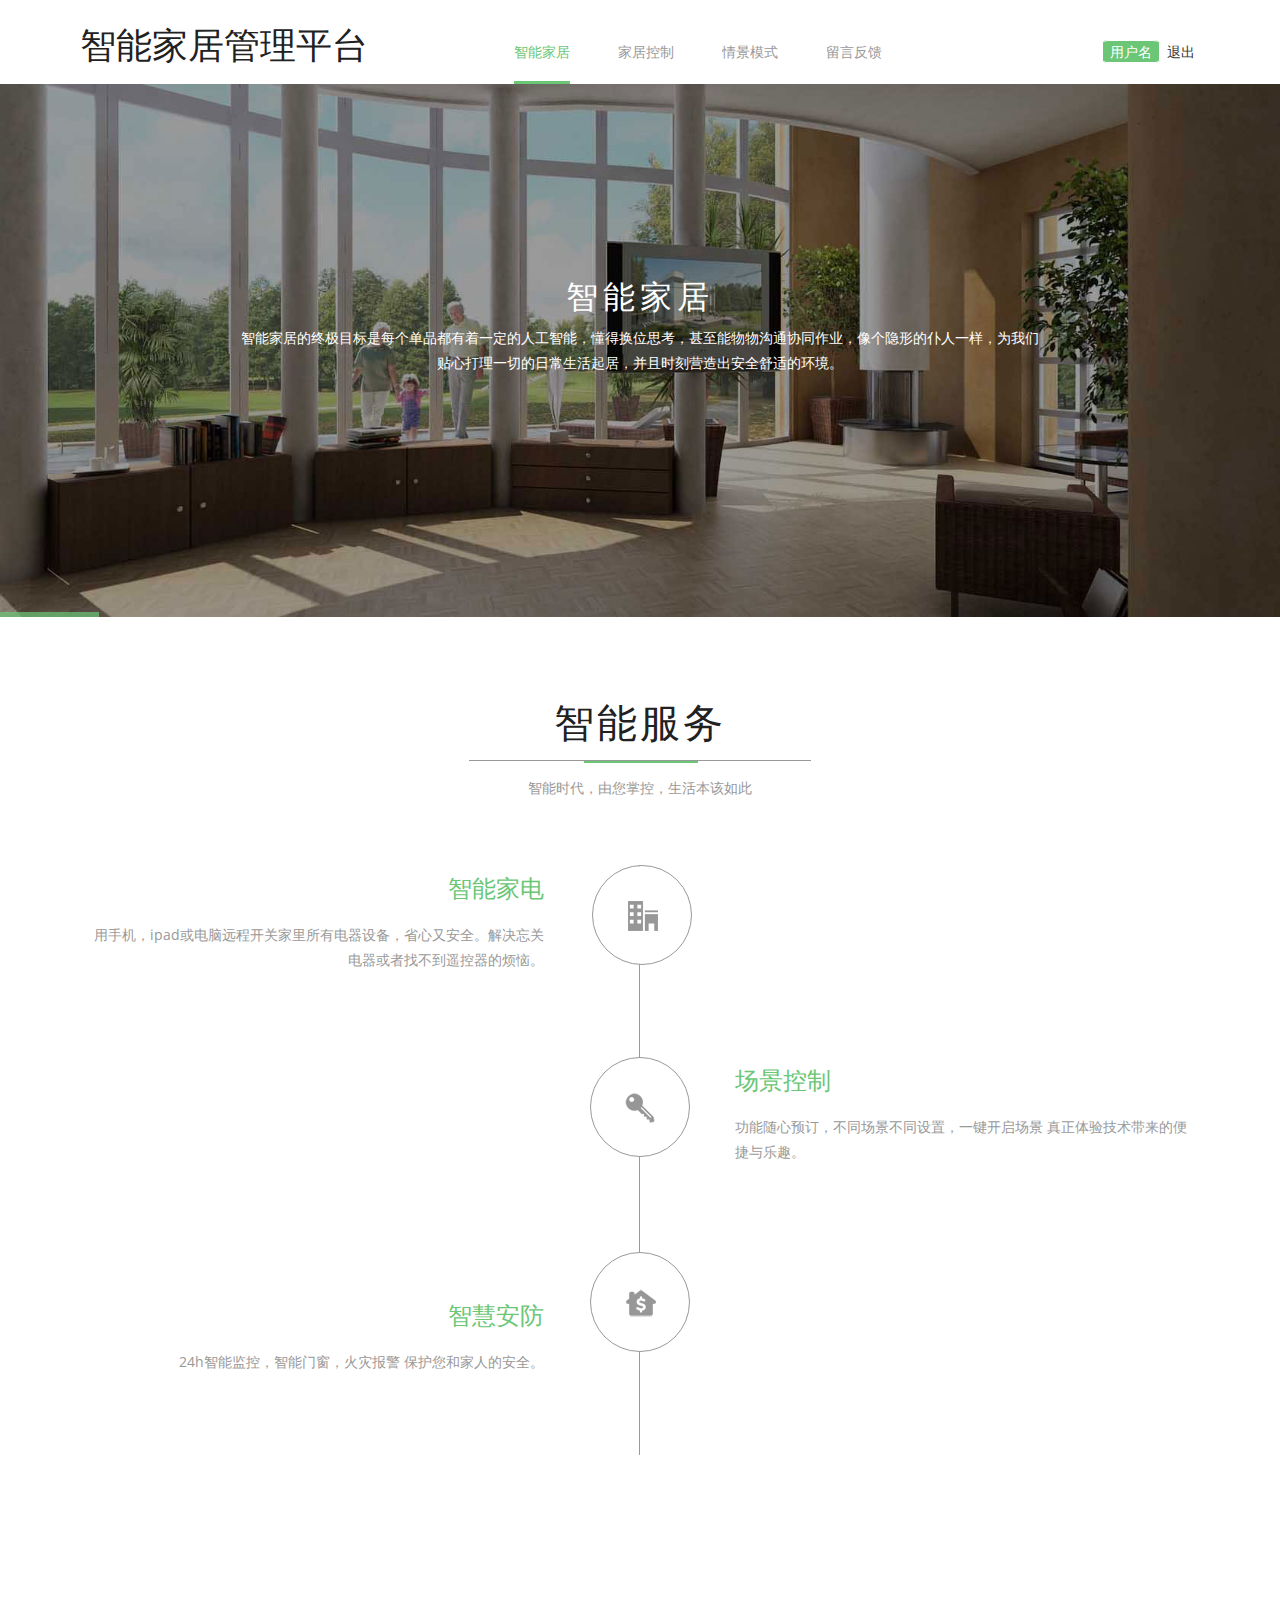
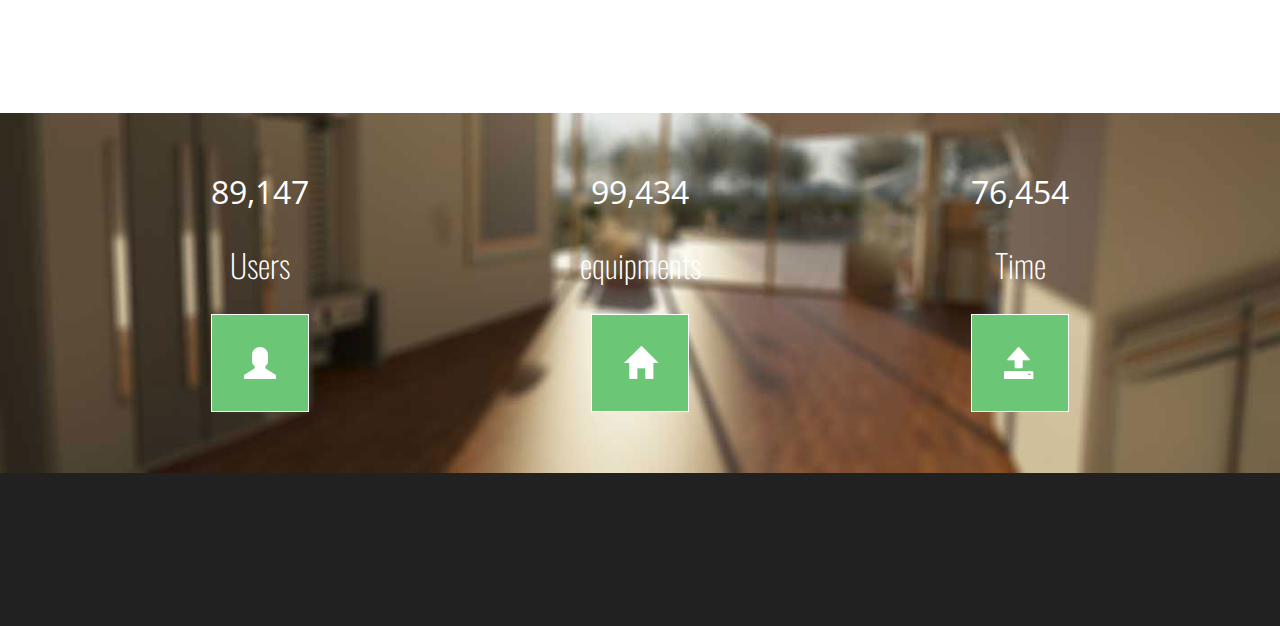
<file: index.html>
<!DOCTYPE html>
<html>

<head>
    <title>Home</title>
    <!-- for-mobile-apps -->
    <meta name="viewport" content="width=device-width, initial-scale=1">
    <meta http-equiv="Content-Type" content="text/html; charset=utf-8" />
    <meta name="keywords" content="" />
    <script type="application/x-javascript">
        addEventListener("load", function() {
            setTimeout(hideURLbar, 0);
        }, false);

        function hideURLbar() {
            window.scrollTo(0, 1);
        }

    </script>
    <!-- //for-mobile-apps -->
    <link href="css/bootstrap.css" rel="stylesheet" type="text/css" media="all" />
    <link href="css/style.css" rel="stylesheet" type="text/css" media="all" />
    <!-- js -->
    <script type="text/javascript" src="js/jquery-2.1.4.min.js"></script>
    <!-- //js -->
    <!-- banner-slider -->
    <script type="text/javascript" src="js/jquery.devrama.slider-0.9.4.js"></script>
    <!-- //banner-slider -->
    <!-- animation-effect -->
    <link href="css/animate.min.css" rel="stylesheet">
    <script src="js/wow.min.js"></script>
    <script>
        new WOW().init();

    </script>
    <!-- //animation-effect -->
    <link href='https://fonts.googleapis.com/css?family=Oswald' rel='stylesheet' type='text/css'>
    <link href='https://fonts.googleapis.com/css?family=Open+Sans:400,300,300italic,400italic,600,600italic,700,700italic,800,800italic' rel='stylesheet' type='text/css'>
    <!-- start-smoth-scrolling -->
    <script type="text/javascript" src="js/move-top.js"></script>
    <script type="text/javascript" src="js/easing.js"></script>
    <script type="text/javascript">
        jQuery(document).ready(function($) {
            $(".scroll").click(function(event) {
                event.preventDefault();
                $('html,body').animate({
                    scrollTop: $(this.hash).offset().top
                }, 1000);
            });
        });

    </script>
    <!-- start-smoth-scrolling -->

</head>

<body>
    <!-- header -->
    <div class="header">
        <div class="container">
            <nav class="navbar navbar-default">
                <!-- Brand and toggle get grouped for better mobile display -->
                <div class="navbar-header">
                    <button type="button" class="navbar-toggle collapsed" data-toggle="collapse" data-target="#bs-example-navbar-collapse-1">
					<span class="sr-only">Toggle navigation</span>
					<span class="icon-bar"></span>
					<span class="icon-bar"></span>
					<span class="icon-bar"></span>
				  </button>
                    <div class="logo">
                        <h1><a class="navbar-brand" href="index.html">智能家居管理平台</a></h1>
                    </div>
                </div>

                <!-- Collect the nav links, forms, and other content for toggling -->
                <div class="collapse navbar-collapse nav-wil" id="bs-example-navbar-collapse-1">
                    <nav class="menu menu--francisco">
                        <ul class="nav navbar-nav menu__list">
                            <li class="menu__item menu__item--current"><a href="index.html" class="menu__link"><span class="menu__helper">智能家居</span></a></li>
                            <li class="menu__item"><a href="control.html" class="menu__link"><span class="menu__helper">家居控制</span></a></li>
                            <li class="menu__item"><a href="pattern.html" class="menu__link"><span class="menu__helper">情景模式</span></a></li>
                            <li class="menu__item"><a href="mail.html" class="menu__link"><span class="menu__helper">留言反馈</span></a></li>
                        </ul>
<!--                        <div class="weather"><iframe scrolling="no" frameborder="0" allowtransparency="true" src="http://i.tianqi.com/index.php?c=code&id=36&icon=5&num=5"></iframe></div>-->
                         <div class="login"><p><span class='username1'>用户名</span><span class='exit'>退出</span></p></div> 
                    </nav>
                   
                </div>
                <!-- /.navbar-collapse -->
              
            </nav>
        </div>
    </div>
    <!-- //header -->
    <!-- banner -->
    <div class="example-animation">
        <div data-lazy-background="images/banner.jpg" class="banner">
            <div class="container">
                <div class="banner-info">
                    <h3>智能家居</h3>
                    <p>智能家居的终极目标是每个单品都有着一定的人工智能，懂得换位思考，甚至能物物沟通协同作业，像个隐形的仆人一样，为我们贴心打理一切的日常生活起居，并且时刻营造出安全舒适的环境。</p>

                </div>
            </div>
        </div>
        <div data-lazy-background="images/banner1.jpg" class="banner">
            <div class="container">
                <div class="banner-info">
                    <h3>智能家居2</h3>
                    <p>Excepteur sint occaecat cupidatat non proident, sunt in culpa qui officia deserunt mollit anim id est laborum.</p>
                </div>
            </div>
        </div>

    </div>
    <script type="text/javascript">
        $(document).ready(function() {
            $('.example-animation').DrSlider(); //Yes! that's it!
        });

    </script>
    <!-- //banner -->
    <!-- services -->
    <div class="services">
        <div class="container">
            <h3 class="animated wow zoomIn" data-wow-delay=".5s">智能服务</h3>
            <p class="qui animated wow zoomIn" data-wow-delay=".5s">智能时代，由您掌控，生活本该如此</p>
            <div class="services-grids">
                <div class="col-md-6 services-grids-left">
                    <div class="services-grids-left-grids">
                        <div class="services-grids-left-grid1">
                            <div class="services-grids-left-grid animated wow slideInLeft" data-wow-delay=".5s">

                                <h4>智能家电</h4>
                                <p>用手机，ipad或电脑远程开关家里所有电器设备，省心又安全。解决忘关电器或者找不到遥控器的烦恼。
                                </p>
                            </div>
                            <div class="services-grids-left-grid1-pos">
                                <span></span>
                            </div>
                        </div>
                        <div class="services-grids-left-grid1">
                            <div class="services-grids-left-grid animated wow slideInLeft" data-wow-delay=".5s">

                                <h4>智慧安防</h4>
                                <p>24h智能监控，智能门窗，火灾报警 保护您和家人的安全。
                                </p>
                            </div>
                            <div class="services-grids-left-grid3-pos">
                                <span></span>
                            </div>
                        </div>

                    </div>
                </div>
            </div>
            <div class="col-md-6 services-grids-right">
                <div class="services-grids-right-grids">
                    <div class="services-grids-left-grid1">
                        <div class="services-grids-left-grid services-grids-right-grid animated wow slideInRight" data-wow-delay=".5s">

                            <h4>场景控制</h4>
                            <p>功能随心预订，不同场景不同设置，一键开启场景 真正体验技术带来的便捷与乐趣。
                            </p>
                        </div>
                        <div class="services-grids-left-grid2-pos">
                            <span></span>
                        </div>
                    </div>
                </div>
            </div>
            <div class="clearfix"> </div>
        </div>
        <div class="service-grids-bottom animated wow slideInUp" data-wow-delay=".5s">
            <h2>智能家居并没有我们想象中的遥远、复杂，未来将有更多满足用户真正需求的智能家居产品出现，让智能家居真正融入每个人的生活，你会发现，它其实是最简单实惠的高科技产品。精致生活从智能开始。
            </h2>
        </div>
    </div>

    <!-- //services -->
    <!-- services-bottom -->
    <div class="services-bottom">
        <div class="container">
            <div class="col-md-4 services-bottom-left">
                <p class="counter">89,147</p>
                <h3>Users</h3>
                <div class="services-bottom-left-grid hvr-shutter-in-horizontal">
                    <i class="glyphicon glyphicon-user" aria-hidden="true"></i>
                </div>
            </div>
            <div class="col-md-4 services-bottom-left">
                <p class="counter">99,434</p>
                <h3>equipments</h3>
                <div class="services-bottom-left-grid hvr-shutter-in-horizontal">
                    <i class="glyphicon glyphicon-home" aria-hidden="true"></i>
                </div>
            </div>
            <div class="col-md-4 services-bottom-left">
                <p class="counter">76,454</p>
                <h3>Time</h3>
                <div class="services-bottom-left-grid hvr-shutter-in-horizontal">
                    <i class="glyphicon glyphicon-open" aria-hidden="true"></i>
                </div>
            </div>
           
            <div class="clearfix"> </div>
            <!-- Stats-Number-Scroller-Animation-JavaScript -->
            <script src="js/waypoints.min.js"></script>
            <script src="js/counterup.min.js"></script>
            <script>
                jQuery(document).ready(function($) {
                    $('.counter').counterUp({
                        delay: 20,
                        time: 1000
                    });
                });

            </script>

            <!-- //Stats-Number-Scroller-Animation-JavaScript -->
        </div>
    </div>
    <!-- //services-bottom -->

    <!-- footer -->
    <div class="footer">
        <div class="container">


            <div class="footer-grids1">
                <div class="footer-grids1-left animated wow slideInLeft" data-wow-delay=".5s">
                    <ul>
                        <li class="active"><a href="index.html">Home</a></li>
                        <li><a href="control.html">Control</a></li>
                        <li><a href="pattern.html">Pattern</a></li>
                        <li><a href="mail.html">Mail Us</a></li>
                    </ul>
                </div>
                <div class="footer-grids1-right">
                    <p class="animated wow slideInRight" data-wow-delay=".5s">Copyright &copy; 2018.浙江工商大学毕业设计-信息与电子工程学院</p>
                </div>
                <div class="clearfix"> </div>
            </div>
        </div>
    </div>
    <!-- //footer -->
    <!-- for bootstrap working -->
    <script src="js/bootstrap.js"></script>
    <!-- //for bootstrap working -->
    <!-- here stars scrolling icon -->
    <script type="text/javascript">
        $(document).ready(function() {
            /*
            	var defaults = {
            	containerID: 'toTop', // fading element id
            	containerHoverID: 'toTopHover', // fading element hover id
            	scrollSpeed: 1200,
            	easingType: 'linear' 
            	};
            */

            $().UItoTop({
                easingType: 'easeOutQuart'
            });

        });

    </script>
    <!-- //here ends scrolling icon -->
</body>

</html>
</file>
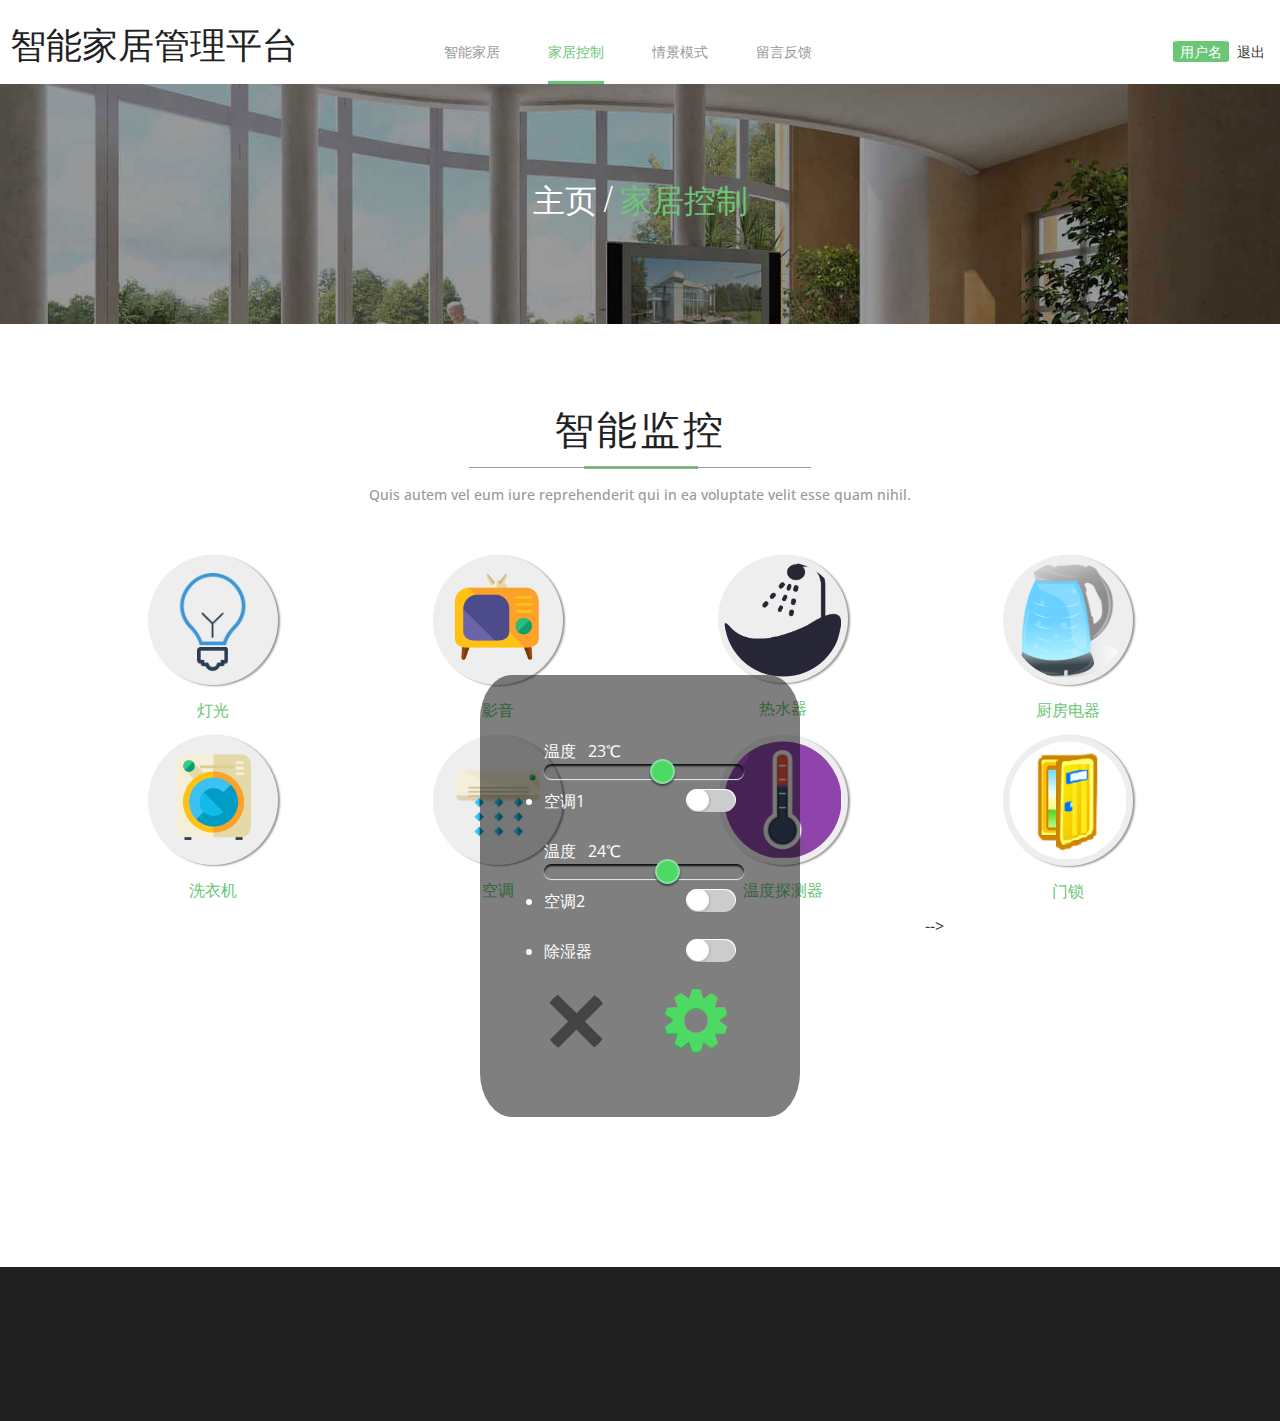
<file: control.html>
<!DOCTYPE html>
<html>

<head>
    <title>About Us</title>
    <!-- for-mobile-apps -->
    <meta name="viewport" content="width=device-width, initial-scale=1">
    <meta http-equiv="Content-Type" content="text/html; charset=utf-8" />
    <meta name="keywords" content="" />
    <script type="application/x-javascript">
        addEventListener("load", function() {
            setTimeout(hideURLbar, 0);
        }, false);

        function hideURLbar() {
            window.scrollTo(0, 1);
        }
    </script>
    <!-- //for-mobile-apps -->
    <link href="css/bootstrap.css" rel="stylesheet" type="text/css" media="all" />
    <link href="css/style.css" rel="stylesheet" type="text/css" media="all" />
    <!-- js -->
    <script type="text/javascript" src="js/jquery-2.1.4.min.js"></script>

    <!-- //js -->
    <!-- animation-effect -->
    <link href="css/animate.min.css" rel="stylesheet">
    <script src="js/wow.min.js"></script>
    <script>
        new WOW().init();
    </script>
    <!-- //animation-effect -->
    <link href='https://fonts.googleapis.com/css?family=Oswald' rel='stylesheet' type='text/css'>
    <link href='https://fonts.googleapis.com/css?family=Open+Sans:400,300,300italic,400italic,600,600italic,700,700italic,800,800italic' rel='stylesheet' type='text/css'>
    <!-- start-smoth-scrolling -->
    <script type="text/javascript" src="js/move-top.js"></script>
    <script type="text/javascript" src="js/easing.js"></script>
    <script type="text/javascript">
        jQuery(document).ready(function($) {
            $(".scroll").click(function(event) {
                event.preventDefault();
                $('html,body').animate({
                    scrollTop: $(this.hash).offset().top
                }, 1000);

            });

        });
        $.fn.RangeSlider = function(cfg) {
            this.sliderCfg = {
                min: cfg && !isNaN(parseFloat(cfg.min)) ? Number(cfg.min) : null,
                max: cfg && !isNaN(parseFloat(cfg.max)) ? Number(cfg.max) : null,
                step: cfg && Number(cfg.step) ? cfg.step : 1,
                callback: cfg && cfg.callback ? cfg.callback : null
            };
            var $input = $(this);
            var min = this.sliderCfg.min;
            var max = this.sliderCfg.max;
            var step = this.sliderCfg.step;
            var callback = this.sliderCfg.callback;
            $input.attr('min', min)
                .attr('max', max)
                .attr('step', step);
            $input.bind("input", function(e) {
                $input.attr('value', this.value);

                if ($.isFunction(callback)) {
                    callback(this);
                }
            });
        };
    </script>
    <!-- start-smoth-scrolling -->

</head>

<body>
    <!-- header -->
    <div class="header">

        <nav class="navbar navbar-default">
            <!-- Brand and toggle get grouped for better mobile display -->
            <div class="navbar-header">
                <button type="button" class="navbar-toggle collapsed" data-toggle="collapse" data-target="#bs-example-navbar-collapse-1">
					<span class="sr-only">Toggle navigation</span>
					<span class="icon-bar"></span>
					<span class="icon-bar"></span>
					<span class="icon-bar"></span>
				  </button>
                <div class="logo">
                    <h1><a class="navbar-brand" href="index.html">智能家居管理平台</a></h1>
                </div>
            </div>

            <!-- Collect the nav links, forms, and other content for toggling -->
            <div class="collapse navbar-collapse nav-wil" id="bs-example-navbar-collapse-1">
                <nav class="menu menu--francisco">
                    <ul class="nav navbar-nav menu__list">
                          
                            <li class="menu__item "><a href="index.html" class="menu__link"><span class="menu__helper">智能家居</span></a></li>
                            <li class="menu__item menu__item--current"><a href="control.html" class="menu__link"><span class="menu__helper">家居控制</span></a></li>
                            <li class="menu__item"><a href="pattern.html" class="menu__link"><span class="menu__helper">情景模式</span></a></li>
                            <li class="menu__item"><a href="mail.html" class="menu__link"><span class="menu__helper">留言反馈</span></a></li>
                       
                    </ul>
                </nav>

                <!--				     <div class="weather"><iframe scrolling="no" frameborder="0" allowtransparency="true" src="http://i.tianqi.com/index.php?c=code&id=36&icon=5&num=5"></iframe></div>-->
                <div class="login">
                    <p><span class='username1'>用户名</span><span class='exit'>退出</span></p>
                </div>

            </div>

        </nav>
    </div>

    <!-- //header 
            <!-- banner -->
    <div class="banner1">
        <div class="container">
            <h2 class="animated wow slideInLeft" data-wow-delay=".5s"><a href="index.html">主页</a> / <span>家居控制</span></h2>
        </div>
    </div>
    <!-- //banner -->

    <!-- team -->
    <div class="equipment">
        <div class="container">
            <h3 class="animated wow zoomIn" data-wow-delay=".5s">智能监控</h3>
            <p class="qui animated wow zoomIn" data-wow-delay=".5s">Quis autem vel eum iure reprehenderit qui in ea voluptate velit esse quam nihil.</p>
            <div class="equipment-grids">
                <div class="col-md-3 equipment-grid animated wow slideInLeft" data-wow-delay=".5s">
                    <img src="images/light.png" alt=" " class="img-responsive" width="130px;" />
                    <h4>灯光</h4>

                </div>
                <!--
                        <div class="light hid">
                            
                            <form id="light">

                                <ul>
                                    <li>卧室灯1
                                        <div class="bg_con"><input id="checked_1" type="checkbox" name="checked_1" class="theHelper" /><label for="checked_1"></label> </div>
                                    </li>
                                    <li>卧室灯2
                                        <div class="bg_con"><input id="checked_2" type="checkbox" name="checked_2" class="theHelper" /><label for="checked_2"></label> </div>
                                    </li>
                                    <li>卧室灯3
                                        <div class="bg_con"><input id="checked_3" type="checkbox" name="checked_3" class="theHelper" /><label for="checked_3"></label> </div>
                                    </li>
                                    <li>客厅主灯
                                        <div class="bg_con"><input id="checked_4" type="checkbox" name="checked_4" class="theHelper" /><label for="checked_4"></label> </div>
                                    </li>
                                    <li>卫生间灯
                                        <div class="bg_con"><input id="checked_5" type="checkbox" name="checked_5" class="theHelper" /><label for="checked_5"></label> </div>
                                    </li>
                                    <li>厨房灯
                                        <div class="bg_con"><input id="checked_6" type="checkbox" name="checked_6" class="theHelper" /><label for="checked_6"></label> </div>
                                    </li>
                                </ul>
                                <div class="close-btn"></div><div class="set-btn"></div>
                            </form>
                        </div>
-->

                <div class="col-md-3 equipment-grid animated wow slideInLeft" data-wow-delay=".6s">
                    <img src="images/dianshi.png" alt=" " class="img-responsive" width="130px" />
                    <h4>影音</h4>
                </div>
                <!--
                        <div class="movie hid">

                            <form id="movie">

                                <ul>
                                    <li>电视机
                                        <div class="bg_con"><input id="checked_1" type="checkbox" name="checked_1" class="theHelper" /><label for="checked_1"></label> </div>
                                    </li>
                                    <li>音响1
                                        <div class="bg_con"><input id="checked_2" type="checkbox" name="checked_2" class="theHelper" /><label for="checked_2"></label> </div>
                                    </li>
                                    <li>音响2
                                        <div class="bg_con"><input id="checked_3" type="checkbox" name="checked_3" class="theHelper" /><label for="checked_3"></label> </div>
                                    </li>

                                </ul>
                                <div class="close-btn"></div><div class="set-btn"></div>
                            </form>
                        </div>
-->
                <div class="col-md-3 equipment-grid animated wow slideInLeft" data-wow-delay=".7s">
                    <img src="images/rehsui.png" alt=" " class="img-responsive" />
                    <h4>热水器</h4>
                </div>
                <!--
                        <div class="water-heater hid">

                            <form id="water-heater">

                                <ul>
                                    <li>热水器1
                                        <div class="bg_con"><input id="checked_1" type="checkbox" name="checked_1" class="theHelper" /><label for="checked_1"></label> </div>
                                    </li>
                                    <li>热水器2
                                        <div class="bg_con"><input id="checked_2" type="checkbox" name="checked_2" class="theHelper" /><label for="checked_2"></label> </div>
                                    </li>
                                    <li>开水壶
                                        <div class="bg_con"><input id="checked_3" type="checkbox" name="checked_3" class="theHelper" /><label for="checked_3"></label> </div>
                                    </li>

                                </ul>
                                <div class="close-btn"></div><div class="set-btn"></div>
                            </form>
                        </div>
-->

                <div class="col-md-3 equipment-grid animated wow slideInLeft" data-wow-delay=".8s">
                    <img src="images/chufang.png" alt=" " class="img-responsive" />
                    <h4>厨房电器</h4>

                </div>
                <!--
                        <div class="kitchen hid">

                            <form id="kitchen">

                                <ul>
                                    <li>电饭锅
                                        <div class="bg_con"><input id="checked_1" type="checkbox" name="checked_1" class="theHelper" /><label for="checked_1"></label> </div>
                                    </li>
                                    <li>微波炉
                                        <div class="bg_con"><input id="checked_2" type="checkbox" name="checked_2" class="theHelper" /><label for="checked_2"></label> </div>
                                    </li>
                                    <li>油烟机
                                        <div class="bg_con"><input id="checked_3" type="checkbox" name="checked_3" class="theHelper" /><label for="checked_3"></label> </div>
                                    </li>

                                </ul>
                                <div class="close-btn"></div><div class="set-btn"></div>
                            </form>
                        </div>
-->

                <div class="col-md-3 equipment-grid animated wow slideInLeft" data-wow-delay=".5s">
                    <img src="images/xiyiji.png" alt=" " class="img-responsive" />
                    <h4>洗衣机</h4>

                </div>
                <!--
                        <div class="washer hid">

                            <form id="washer">

                                <ul>
                                    <li>洗衣机1
                                        <div class="bg_con"><input id="checked_1" type="checkbox" name="checked_1" class="theHelper" /><label for="checked_1"></label> </div>
                                    </li>
                                    <li>洗衣机2
                                        <div class="bg_con"><input id="checked_2" type="checkbox" name="checked_2" class="theHelper" /><label for="checked_2"></label> </div>
                                    </li>

                                </ul>
                               <div class="close-btn"></div><div class="set-btn"></div>
                            </form>
                        </div>

-->

                <div class="col-md-3 equipment-grid animated wow slideInLeft" data-wow-delay=".7s">
                    <img src="images/kongtiao.png" alt=" " class="img-responsive" />
                    <h4>空调</h4>

                </div>
                <div class="air-condition hid">

                    <form id="air-condition">

                        <ul>
                            <li style="list-style-type:none">
                                温度<span>&nbsp;&nbsp;&nbsp;23&#8451</span>
                                <div class="range-con"><input id="numbel1" type="range" name="numbel1" value="23" class="tempe2" max="38" min="0" step="1" /></div>
                            </li>
                            <li>空调1
                                <div class="bg_con"><input id="checked_1" type="checkbox" name="checked_1" class="theHelper" /><label for="checked_1"></label> </div>
                            </li>
                            <li style="list-style-type:none">
                               温度<span>&nbsp;&nbsp;&nbsp;24&#8451</span>
                                <div class="range-con"><input id="numbel2" type="range" name="numbel2" value="24" class="tempe2" max="38" min="0" step="1" /></div>
                            </li>
                            <li>空调2
                                <div class="bg_con"><input id="checked_2" type="checkbox" name="checked_2" class="theHelper" /><label for="checked_2"></label> </div>
                            </li>
                            <li>除湿器
                                <div class="bg_con"><input id="checked_3" type="checkbox" name="checked_3" class="theHelper" /><label for="checked_3"></label> </div>
                            </li>

                        </ul>
                        <div class="close-btn"></div>
                        <div class="set-btn"></div>
                    </form>
                </div>

                <div class="col-md-3 equipment-grid animated wow slideInLeft" data-wow-delay=".8s">
                    <img src="images/wendu.png" alt=" " class="img-responsive" />
                    <h4>温度探测器</h4>
                </div>
                
<!--
                        <div class="temperature hid">

                            <form id="temperature">

                                <ul>
                                    <li>温度探测器
                                        <div class="bg_con"><input id="checked_1" type="checkbox" name="checked_1" class="theHelper" /><label for="checked_1"></label> </div>
                                    </li>
                                    <li style="list-style-type:none">
                                        <a href="#" class="qushi">今日温度趋势</a>
                                    </li>
                                    <li>烟雾报警器
                                        <div class="bg_con"><input id="checked_2" type="checkbox" name="checked_2" class="theHelper" /><label for="checked_2"></label> </div>
                                    </li>


                                </ul>
                                                       <div class="close-btn"></div>
                        <div class="set-btn"></div>
                            </form>
                        </div>
-->

                <div class="col-md-3 equipment-grid animated wow slideInLeft" data-wow-delay=".8s">
                    <img src="images/men.png" alt=" " class="img-responsive" width="130px;" />
                    <h4>门锁</h4>
                </div>
                <!--
                        <div class="door hid">

                            <form id="door">

                                <ul>
                                    <li>智能安全门1（正门）
                                        <div class="bg_con"><input id="checked_1" type="checkbox" name="checked_1" class="theHelper" /><label for="checked_1"></label> </div>
                                    </li>
                                    <li>智能门锁（卧室1）
                                        <div class="bg_con"><input id="checked_2" type="checkbox" name="checked_2" class="theHelper" /><label for="checked_2"></label> </div>
                                    </li>
                                    <li>智能门锁（卧室2）
                                        <div class="bg_con"><input id="checked_3" type="checkbox" name="checked_3" class="theHelper" /><label for="checked_2"></label> </div>
                                    </li>
                                    <li>智能门锁（厨房）
                                        <div class="bg_con"><input id="checked_5" type="checkbox" name="checked_5" class="theHelper" /><label for="checked_2"></label> </div>
                                    </li>
                                </ul>
                                                        <div class="close-btn"></div>
                        <div class="set-btn"></div>
                            </form>
                        </div>
-->

                <div class="col-md-3 equipment-grid animated wow slideInLeft" data-wow-delay=".6s">
                    <img src="images/chuanghu.png" alt=" " class="img-responsive" width="130px" />
                    <h4>窗户</h4>
                </div>
                <!--
                        <div class="window hid">

                            <form id="window">

                                <ul>
                                    <li>客厅窗户1
                                        <div class="bg_con"><input id="checked_1" type="checkbox" name="checked_1" class="theHelper" /><label for="checked_1"></label> </div>
                                    </li>
                                    <li>客厅窗户2
                                        <div class="bg_con"><input id="checked_2" type="checkbox" name="checked_2" class="theHelper" /><label for="checked_2"></label> </div>
                                    </li>
                                    <li>卧室窗户1
                                        <div class="bg_con"><input id="checked_3" type="checkbox" name="checked_3" class="theHelper" /><label for="checked_2"></label> </div>
                                    </li>
                                    <li>卧室窗户2
                                        <div class="bg_con"><input id="checked_4" type="checkbox" name="checked_4" class="theHelper" /><label for="checked_2"></label> </div>
                                    </li>
                                    <li>客厅窗帘
                                        <div class="bg_con"><input id="checked_5" type="checkbox" name="checked_5" class="theHelper" /><label for="checked_2"></label> </div>
                                    </li>
                                    <li>卧室窗帘1
                                        <div class="bg_con"><input id="checked_6" type="checkbox" name="checked_6" class="theHelper" /><label for="checked_2"></label> </div>
                                    </li>
                                    <li>卧室窗帘2
                                        <div class="bg_con"><input id="checked_7" type="checkbox" name="checked_7" class="theHelper" /><label for="checked_2"></label> </div>
                                    </li>

                                </ul>
                                                        <div class="close-btn"></div>
                        <div class="set-btn"></div>
                            </form>
                        </div>
                        
-->
                <div class="col-md-3 equipment-grid animated wow slideInLeft" data-wow-delay=".7s">
                    <img src="images/shexiang.png" alt=" " class="img-responsive" />
                    <h4>监控摄像</h4>
                </div>
                
<!--
                        <div class="monitor hid">

                            <form id="monitor">

                                <ul>
                                    <li>监控1
                                        <div class="bg_con"><input id="checked_1" type="checkbox" name="checked_1" class="theHelper" /><label for="checked_1"></label> </div>
                                    </li>
                                    <li style="list-style-type:none">
                                        <a href="#" class="mon1">查看实时画面</a>
                                    </li>
                                    <li>监控2
                                        <div class="bg_con"><input id="checked_2" type="checkbox" name="checked_2" class="theHelper" /><label for="checked_2"></label> </div>
                                    </li>
                                     <li style="list-style-type:none">
                                        <a href="#" class="mon2">查看实时画面</a>
                                    </li>

                                </ul>
                          <div class="close-btn"></div>
                        <div class="set-btn"></div>
                            </form>
                        </div>
-->

                <div class="col-md-3 equipment-grid animated wow slideInLeft" data-wow-delay=".7s">
                    <img src="images/shui.png" alt=" " class="img-responsive" />
                    <h4>智能水电</h4>

                </div>
                <!--
                        <div class="water-ele hid">
                                 <div class="close"></div>
                            <form id="water-ele">
                           
                                <ul>
                                    <li>电量余量
                                      <span class="electricity">79度</span>
                                    </li>
                                    <li>用水余量
                                       <span class="water">12L</span>
                                    </li>

                                </ul>
                                <div class="close-btn"></div>
                                <div class="set-btn"></div>
                            </form>
                        </div>
-->
                -->
                <div class="clearfix"> </div>
                <p class="animated wow slideInUp" data-wow-delay=".5s">Quis autem vel eum iure reprehenderit qui in ea voluptate velit esse quam nihil molestiae consequatur, vel illum qui dolorem eum fugiat quo voluptas nulla pariatur.</p>
            </div>
        </div>
    </div>


    <!-- //team -->
    <!-- footer -->
    <div class="footer">
        <div class="container">


            <div class="footer-grids1">
                <div class="footer-grids1-left animated wow slideInLeft" data-wow-delay=".5s">
                    <ul>
                        
                        <li ><a href="index.html">Home</a></li>
                        <li class="active"><a href="control.html">Control</a></li>
                        <li><a href="pattern.html">Pattern</a></li>
                        <li><a href="mail.html">Mail Us</a></li>
                    </ul>
                   
                </div>
                <div class="footer-grids1-right">
                    <p class="animated wow slideInRight" data-wow-delay=".5s">Copyright &copy; 2018.浙江工商大学毕业设计-信息与电子工程学院</p>
                </div>
                <div class="clearfix"> </div>
            </div>
        </div>
    </div>
    <!-- //footer -->
    <!-- for bootstrap working -->
    <script src="js/bootstrap.js"></script>
    <!-- //for bootstrap working -->
    <!-- here stars scrolling icon -->
    <script type="text/javascript">
        $(document).ready(function() {


            $().UItoTop({
                easingType: 'easeOutQuart'
            });
            $("input[type='range']").on('input propertychange',function(){
                $(this).parent().prev('span').html("&nbsp;&nbsp;&nbsp;"+this.value+"&#8451");

            })

        });
    </script>
    <!-- //here ends scrolling icon -->
</body>

</html>
</file>
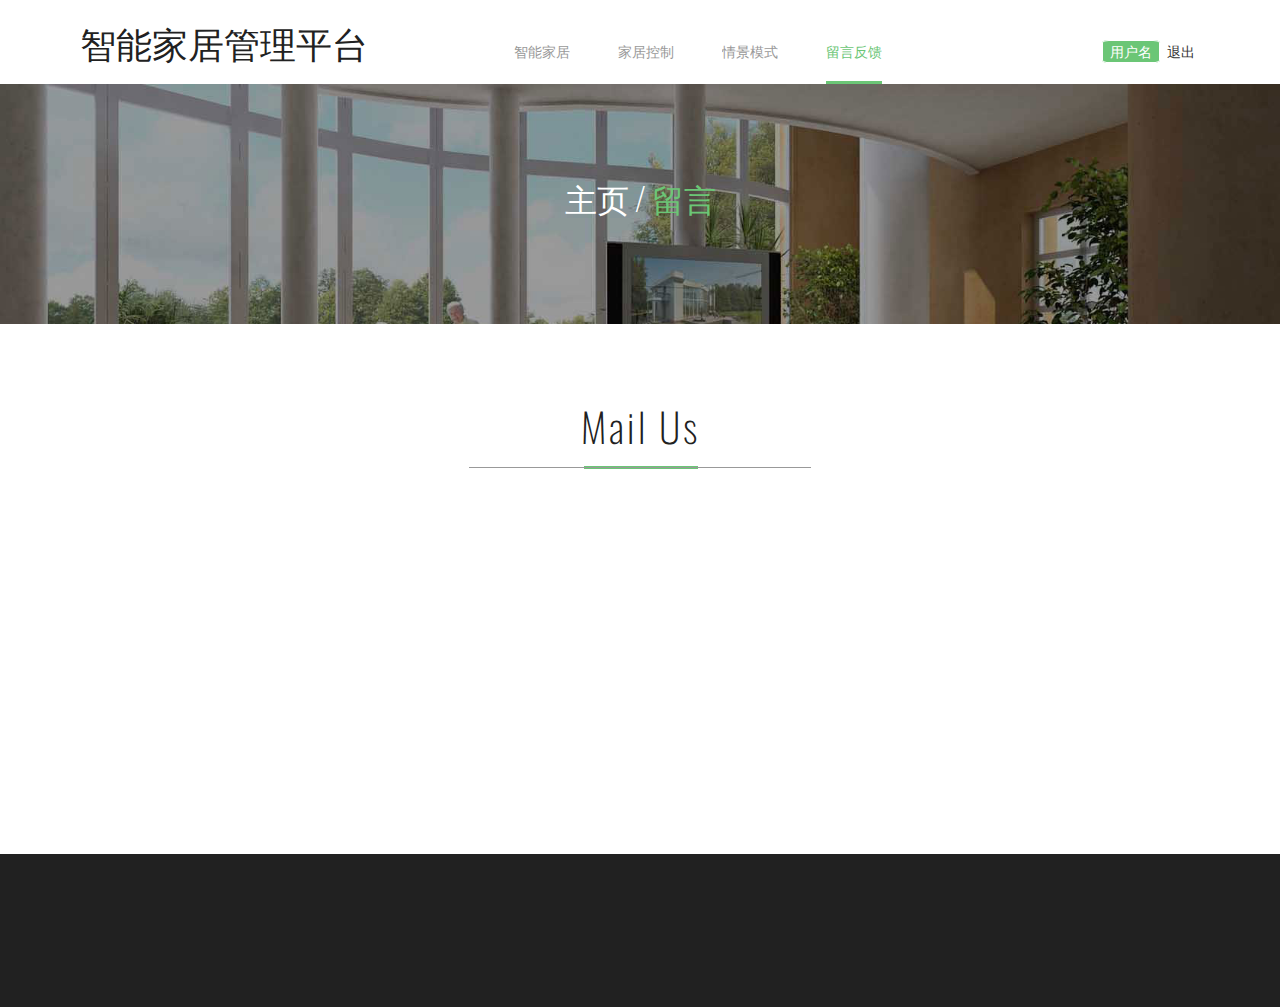
<file: mail.html>
<!DOCTYPE html>
<html>
<head>
<title>Mail Us</title>
<!-- for-mobile-apps -->
<meta name="viewport" content="width=device-width, initial-scale=1">
<meta http-equiv="Content-Type" content="text/html; charset=utf-8" />
<meta name="keywords" content="" />
<script type="application/x-javascript"> addEventListener("load", function() { setTimeout(hideURLbar, 0); }, false);
		function hideURLbar(){ window.scrollTo(0,1); } </script>
<!-- //for-mobile-apps -->
<link href="css/bootstrap.css" rel="stylesheet" type="text/css" media="all" />
<link href="css/style.css" rel="stylesheet" type="text/css" media="all" />
<!-- js -->
<script type="text/javascript" src="js/jquery-2.1.4.min.js"></script>
<!-- //js -->
<!-- gallery -->
<link href='css/simplelightbox.css' rel='stylesheet' type='text/css'>
<!-- //gallery -->
<!-- animation-effect -->
<link href="css/animate.min.css" rel="stylesheet"> 
<script src="js/wow.min.js"></script>
<script>
 new WOW().init();
</script>
<!-- //animation-effect -->
<link href='https://fonts.googleapis.com/css?family=Oswald' rel='stylesheet' type='text/css'>
<link href='https://fonts.googleapis.com/css?family=Open+Sans:400,300,300italic,400italic,600,600italic,700,700italic,800,800italic' rel='stylesheet' type='text/css'>
<!-- start-smoth-scrolling -->
<script type="text/javascript" src="js/move-top.js"></script>
<script type="text/javascript" src="js/easing.js"></script>
<script type="text/javascript">
	jQuery(document).ready(function($) {
		$(".scroll").click(function(event){		
			event.preventDefault();
			$('html,body').animate({scrollTop:$(this.hash).offset().top},1000);
		});
	});
</script>
<!-- start-smoth-scrolling -->

</head>
	
<body>
<!-- header -->
	<div class="header">
		<div class="container">
			<nav class="navbar navbar-default">

				<div class="navbar-header">
				  <button type="button" class="navbar-toggle collapsed" data-toggle="collapse" data-target="#bs-example-navbar-collapse-1">
					<span class="sr-only">Toggle navigation</span>
					<span class="icon-bar"></span>
					<span class="icon-bar"></span>
					<span class="icon-bar"></span>
				  </button>
					<div class="logo">
						<h1><a class="navbar-brand" href="index.html">智能家居管理平台</a></h1>
					</div>
				</div>


				<div class="collapse navbar-collapse nav-wil" id="bs-example-navbar-collapse-1">
					<nav class="menu menu--francisco">
						<ul class="nav navbar-nav menu__list">
							 <li class="menu__item "><a href="index.html" class="menu__link"><span class="menu__helper">智能家居</span></a></li>
                            <li class="menu__item "><a href="control.html" class="menu__link"><span class="menu__helper">家居控制</span></a></li>
                            <li class="menu__item"><a href="pattern.html" class="menu__link"><span class="menu__helper">情景模式</span></a></li>
                            <li class="menu__item menu__item--current"><a href="mail.html" class="menu__link"><span class="menu__helper">留言反馈</span></a></li>
						</ul>
					</nav>
					 <!--				     <div class="weather"><iframe scrolling="no" frameborder="0" allowtransparency="true" src="http://i.tianqi.com/index.php?c=code&id=36&icon=5&num=5"></iframe></div>-->
                    <div class="login">
                        <p><span class='username1'>用户名</span><span class='exit'>退出</span></p>
                    </div>

				</div>
				<!-- /.navbar-collapse -->
			</nav>
		</div>
	</div>
<!-- //header -->
<!-- banner -->
	<div class="banner1">
		<div class="container">
			<h2 class="animated wow slideInLeft" data-wow-delay=".5s"><a href="index.html">主页</a> / <span>留言</span></h2>
		</div>
	</div>
<!-- //banner -->
<!-- mail -->
	<div class="mail">	
		<div class="container">
			<h3 class="animated wow zoomIn" data-wow-delay=".5s">Mail Us</h3>

			<iframe class="animated wow slideInLeft" data-wow-delay=".5s" src="https://www.google.com/maps/embed?pb=!1m18!1m12!1m3!1d3098.7638135888296!2d-77.47669308468912!3d39.04350424592369!2m3!1f0!2f0!3f0!3m2!1i1024!2i768!4f13.1!3m3!1m2!1s0x89b63eb3bc8da92b%3A0x78c8e09ab1cabc90!2sShopping+Plaza%2C+Ashburn%2C+VA+20147%2C+USA!5e0!3m2!1sen!2sin!4v1457602090579" frameborder="0" style="border:0" allowfullscreen></iframe>		
		</div>
	</div>
<!-- //mail -->
<!-- footer -->
<div class="footer">
        <div class="container">


            <div class="footer-grids1">
                <div class="footer-grids1-left animated wow slideInLeft" data-wow-delay=".5s">
                    <ul>
                        <li ><a href="index.html">Home</a></li>
                        <li><a href="control.html">Control</a></li>
                        <li ><a href="pattern.html">Pattern</a></li>
                        <li class="active"><a href="mail.html">Mail Us</a></li>
                    </ul>
                </div>
                <div class="footer-grids1-right">
                    <p class="animated wow slideInRight" data-wow-delay=".5s">Copyright &copy; 2018.浙江工商大学毕业设计-信息与电子工程学院</p>
                </div>
                <div class="clearfix"> </div>
            </div>
        </div>
    </div>
<!-- //footer -->
<!-- for bootstrap working -->
	<script src="js/bootstrap.js"></script>
<!-- //for bootstrap working -->
<!-- here stars scrolling icon -->
	<script type="text/javascript">
		$(document).ready(function() {
			/*
				var defaults = {
				containerID: 'toTop', // fading element id
				containerHoverID: 'toTopHover', // fading element hover id
				scrollSpeed: 1200,
				easingType: 'linear' 
				};
			*/
								
			$().UItoTop({ easingType: 'easeOutQuart' });
								
			});
	</script>
<!-- //here ends scrolling icon -->
</body>
</html>
</file>
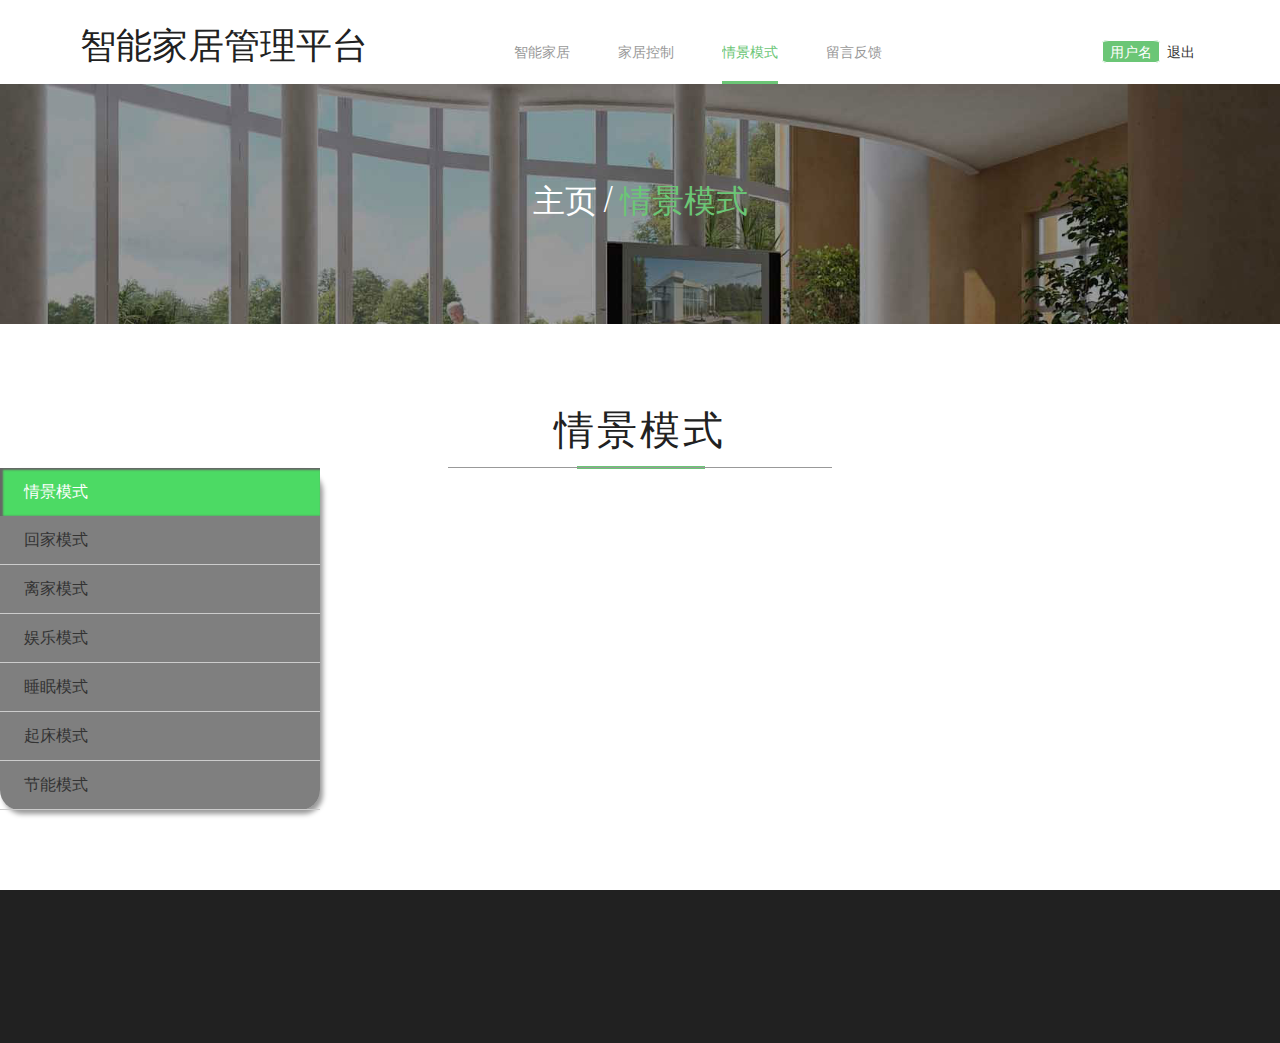
<file: pattern.html>
<!DOCTYPE html>
<html>

<head>
    <title>Gallery</title>
    <!-- for-mobile-apps -->
    <meta name="viewport" content="width=device-width, initial-scale=1">
    <meta http-equiv="Content-Type" content="text/html; charset=utf-8" />
    <meta name="keywords" content="" />
    <script type="application/x-javascript">
        addEventListener("load", function() {
            setTimeout(hideURLbar, 0);
        }, false);

        function hideURLbar() {
            window.scrollTo(0, 1);
        }

    </script>
    <!-- //for-mobile-apps -->
    <link href="css/bootstrap.css" rel="stylesheet" type="text/css" media="all" />
    <link href="css/style.css" rel="stylesheet" type="text/css" media="all" />
    <!-- js -->
    <script type="text/javascript" src="js/jquery-2.1.4.min.js"></script>
    <!-- //js -->
    <!-- gallery -->
    <link href='css/simplelightbox.css' rel='stylesheet' type='text/css'>
    <!-- //gallery -->
    <!-- animation-effect -->
    <link href="css/animate.min.css" rel="stylesheet">
    <script src="js/wow.min.js"></script>
    <script>
        new WOW().init();

    </script>
    <!-- //animation-effect -->
    <link href='https://fonts.googleapis.com/css?family=Oswald' rel='stylesheet' type='text/css'>
    <link href='https://fonts.googleapis.com/css?family=Open+Sans:400,300,300italic,400italic,600,600italic,700,700italic,800,800italic' rel='stylesheet' type='text/css'>
    <!-- start-smoth-scrolling -->
    <script type="text/javascript" src="js/move-top.js"></script>
    <script type="text/javascript" src="js/easing.js"></script>
    <script type="text/javascript">
        jQuery(document).ready(function($) {
            $(".scroll").click(function(event) {
                event.preventDefault();
                $('html,body').animate({
                    scrollLeft: $(this.hash).offset().left
                }, 1000);
            });
        });
 (function ($) {
   function set_active(tab, isActive, mode) {
    if (!tab) return;
    if (!isActive) {
     tab.removeClass('active');
     if (mode == "header") {
      var related_body = $(tab.find('a').attr('tab_body'));
      set_active(related_body, false, "body");
     }
    } else {
     tab.addClass('active');
     if (mode == "header") {
      var related_body = $(tab.find('a').attr('tab_body'));
      set_active(related_body, true, "body");
     }
    }
   }
   function change_active(self_$_obj) {
    var _self_tab_header = self_$_obj.parent();
    var prev_active_tab_header = _self_tab_header.parent().find('.active');
    set_active(prev_active_tab_header, false, "header");
    set_active(_self_tab_header, true, "header");
   }
   function init(self) {
    if (self.tab_header_length <= 0) { return; }
    var defaut_active_tab_header = null;
    for (var i = 0, length = self.tab_header_length; i < length; i++) {
     var tab_header = $(self.tab_header_array[i]);
     var tab_header_linker = tab_header.find('a');
     tab_header_linker.attr("tab_body", tab_header_linker.attr("href"));
     tab_header_linker.removeAttr("href");
     tab_header_linker.bind("click", function () {
      change_active($(this));
     });
     if (tab_header.hasClass('active')) {
      defaut_active_tab_header = tab_header;
     }
    }
    if (defaut_active_tab_header) {
     change_active($(defaut_active_tab_header.find('a')));
    } else {
     change_active($(self.tab_header_array[0].find(a)));
    }
   }
   $.fn.c_tab = function () {
    var _self = $(this);
    _self.tab_header_group = _self.find('.tab_header_group');
    _self.tab_header_array = _self.tab_header_group.find('.tab_header');
    _self.tab_header_length = _self.tab_header_array.length;
    if (_self.tab_header_length == 0) {
     return;
    }
    init(_self);
   }
  })($);
  $(document).ready(function () {
   $("#tabContainer").c_tab();
  });


    </script>
    <!-- start-smoth-scrolling -->

</head>

<body>
    <!-- header -->
    <div class="header">
        <div class="container">
            <nav class="navbar navbar-default">
                <!-- Brand and toggle get grouped for better mobile display -->
                <div class="navbar-header">
                    <button type="button" class="navbar-toggle collapsed" data-toggle="collapse" data-target="#bs-example-navbar-collapse-1">
					<span class="sr-only">Toggle navigation</span>
					<span class="icon-bar"></span>
					<span class="icon-bar"></span>
					<span class="icon-bar"></span>
				  </button>
                    <div class="logo">
                        <h1><a class="navbar-brand" href="index.html">智能家居管理平台</a></h1>
                    </div>
                </div>

                <!-- Collect the nav links, forms, and other content for toggling -->
                <div class="collapse navbar-collapse nav-wil" id="bs-example-navbar-collapse-1">
                    <nav class="menu menu--francisco">
                        <ul class="nav navbar-nav menu__list">
                            <li class="menu__item "><a href="index.html" class="menu__link"><span class="menu__helper">智能家居</span></a></li>
                            <li class="menu__item "><a href="control.html" class="menu__link"><span class="menu__helper">家居控制</span></a></li>
                            <li class="menu__item menu__item--current"><a href="pattern.html" class="menu__link"><span class="menu__helper">情景模式</span></a></li>
                            <li class="menu__item"><a href="mail.html" class="menu__link"><span class="menu__helper">留言反馈</span></a></li>
                        </ul>
                    </nav>
                    <!--				     <div class="weather"><iframe scrolling="no" frameborder="0" allowtransparency="true" src="http://i.tianqi.com/index.php?c=code&id=36&icon=5&num=5"></iframe></div>-->
                    <div class="login">
                        <p><span class='username1'>用户名</span><span class='exit'>退出</span></p>
                    </div>

                </div>
            </nav>
        </div>
    </div>
    <!-- //header -->
    <!-- banner -->
    <div class="banner1">
        <div class="container">
            <h2 class="animated wow slideInLeft" data-wow-delay=".5s"><a href="index.html">主页</a> / <span>情景模式</span></h2>
        </div>
    </div>
    <!-- //banner -->
    <!-- gallery -->
    <div class="gallery">

            <h3 class="animated wow zoomIn" data-wow-delay=".5s">情景模式</h3>
            <div id="tabContainer">
                <ul class="tab_header_group">
                       <li class="tab_header animated wow slideInLeft active" data-wow-delay=".5s">情景模式</li>
                       <li class="tab_header animated wow slideInLeft" data-wow-delay=".5s">回家模式</li>
                       <li class="tab_header animated wow slideInLeft" data-wow-delay=".5s">离家模式</li>
                       <li class="tab_header animated wow slideInLeft" data-wow-delay=".5s">娱乐模式</li>
                       <li class="tab_header animated wow slideInLeft" data-wow-delay=".5s">睡眠模式</li>
                       <li class="tab_header animated wow slideInLeft" data-wow-delay=".5s">起床模式</li>
                       <li class="tab_header animated wow slideInLeft" data-wow-delay=".5s">节能模式</li>
                </ul>
                <div class="tab_body_group">
                    <div id="tab1" class="tab_body" style="width:100%; height:500px; background-image: url(../images/1.png);">
                        <p>aldasldadj</p>
                    </div>
                    <div id="tab2" class="tab_body" style="width:100%; height:500px; background-image: url(../images/1.png);">
                        <p>aldasldadj</p>">
               
                    </div>
                    <div id="tab3" class="tab_body" style="width:100%; height:500px; background-image: url(../images/1.png);">
                        <p>aldasldadj</p>">
                     
                    </div>
                    <div id="tab4" class="tab_body" style="width:100%; height:500px; background-image: url(../images/1.png);">
                        <p>aldasldadj</p>">
                     
                    </div>
                    <div id="tab5" class="tab_body" style="width:100%; height:500px; background-image: url(../images/1.png);">
                        <p>aldasldadj</p>">
                   
                    </div>
                    <div id="tab6" class="tab_body" style="width:100%; height:500px; background-image: url(../images/1.png);">
                        <p>aldasldadj</p>">
                   
                    </div>
                    <div id="tab7" class="tab_body" style="width:100%; height:500px; background-image: url(../images/1.png);">
                        <p>aldasldadj</p>">
                   
                    </div>
                </div>

        </div>
    </div>
  
    <!-- //gallery -->
    <!-- footer -->
 <div class="footer">
        <div class="container">


            <div class="footer-grids1">
                <div class="footer-grids1-left animated wow slideInLeft" data-wow-delay=".5s">
                    <ul>
                        <li ><a href="index.html">Home</a></li>
                        <li><a href="control.html">Control</a></li>
                        <li class="active"><a href="pattern.html">Pattern</a></li>
                        <li><a href="mail.html">Mail Us</a></li>
                    </ul>
                </div>
                <div class="footer-grids1-right">
                    <p class="animated wow slideInRight" data-wow-delay=".5s">Copyright &copy; 2018.浙江工商大学毕业设计-信息与电子工程学院</p>
                </div>
                <div class="clearfix"> </div>
            </div>
        </div>
    </div>
    <!-- //footer -->
    <!-- for bootstrap working -->
    <script src="js/bootstrap.js"></script>
    <!-- //for bootstrap working -->
    <!-- here stars scrolling icon -->
    <script type="text/javascript">
        $(document).ready(function() {
            /*
            	var defaults = {
            	containerID: 'toTop', // fading element id
            	containerHoverID: 'toTopHover', // fading element hover id
            	scrollSpeed: 1200,
            	easingType: 'linear' 
            	};
            */

            $().UItoTop({
                easingType: 'easeOutQuart'
            });

        });

    </script>
    <!-- //here ends scrolling icon -->
</body>

</html>
</file>
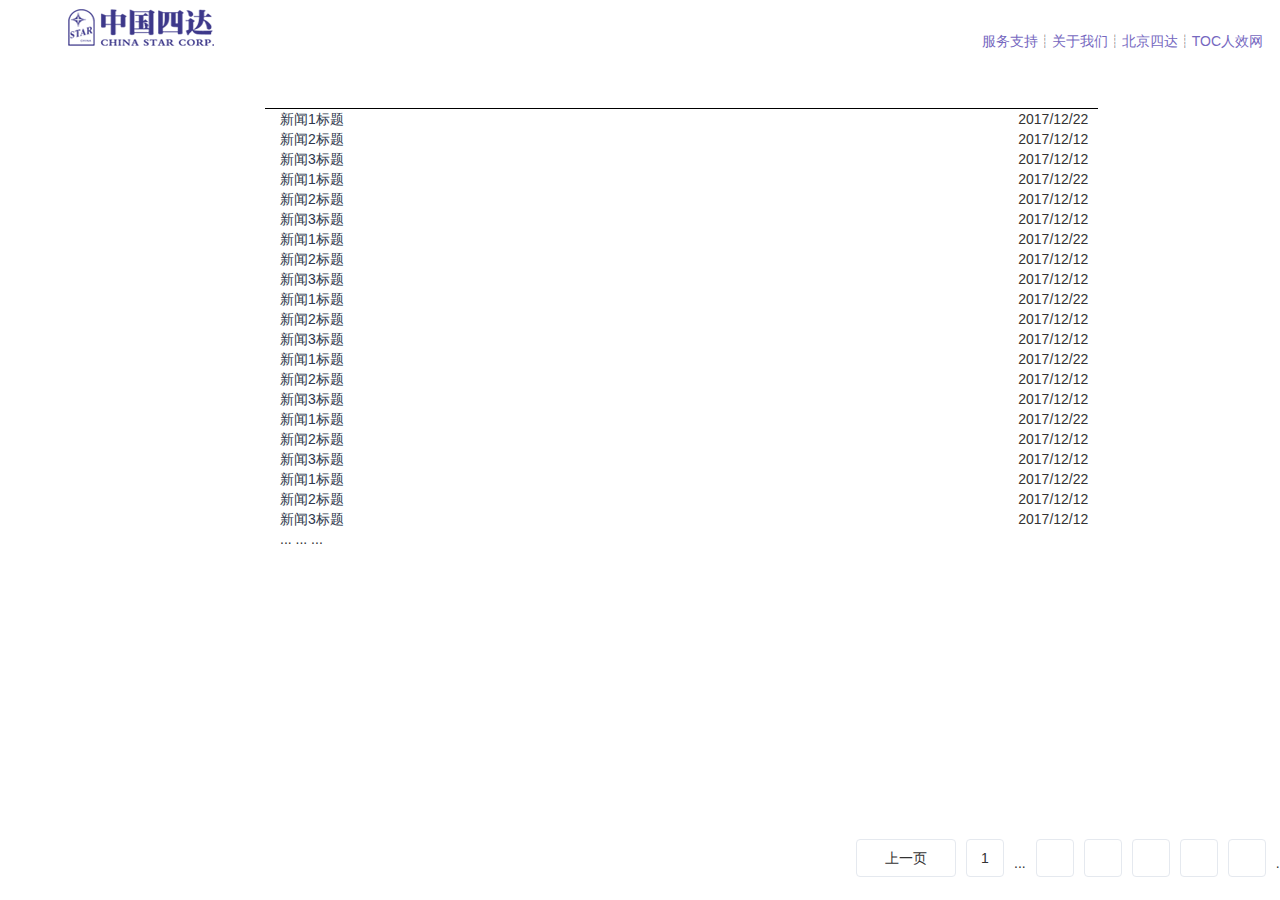
<file: second.html>
<!DOCTYPE html>
<html lang="en">
<head>
    <meta charset="UTF-8">
    <meta name="keywords" content="外企,外企服务,人力资源">
    <meta http-equiv="Content-Type" content="text/html; charset=GBK">
    <meta name="robots" content="index, follow">
    <meta name="googlebot" content="index, follow">
    <meta name="baiduspider" content="index, follow">
    <meta property="wb:webmaster" content="452d3609b9ea52f2">
    <meta property="qc:admins" content="153033120760567656375" />
    <meta name="viewport" content="width=device-width, initial-scale=1">
    <link href="css/bootstrap.min.css" rel="stylesheet">
    <link  type="text/css" media="all" href="./css/main.css" rel="stylesheet">
    <link  type="text/css" media="all" href="./css/headstyle.css" rel="stylesheet">
    <title>新闻</title>
</head>
<body>
<div class="container-fluid">
    <div  class="pageHead "  id="page-h">
        <!--<div  class="pageHead navbar-fixed-top"  id="page-h">-->
        <div class="titbar">
            <div class="logoBox">
                <a href="/" class="logo"><img src="./img/logo.gif" alt="中国四达"></a>
            </div>
            <div class="linkBox">
                <a href="mailto:it@chstar.com.cn">服务支持</a>┊<a href="http://www.chstar.com.cn/html/aboutus.htm">关于我们</a>┊<a href="http://www.chinastar1.com/" target="_blank">北京四达</a>┊<a href="http://www.tocrenxiao.com/" target="_blank">TOC人效网</a>
            </div>
        </div>

    </div>
    <div class="col-md-8 news ">
        <ul>
            <li>
                <div class="news-item">
                    <a class="news-name" href="/" target="_blank">新闻1标题</a>
                    <span class="infoDate">2017/12/22<span>
                </div>
            </li>
            <li>
                <div class="news-item">
                    <a class="news-name" href="/" target="_blank">新闻2标题</a>
                    <span class="infoDate">2017/12/12<span>
                </div>
            </li>
            <li>
                <div class="news-item">
                    <a class="news-name" href="/" target="_blank">新闻3标题</a>
                    <span class="infoDate">2017/12/12<span>
                </div>
            </li>
            <li>
                <div class="news-item">
                    <a class="news-name" href="/" target="_blank">新闻1标题</a>
                    <span class="infoDate">2017/12/22<span>
                </div>
            </li>
            <li>
                <div class="news-item">
                    <a class="news-name" href="/" target="_blank">新闻2标题</a>
                    <span class="infoDate">2017/12/12<span>
                </div>
            </li>
            <li>
                <div class="news-item">
                    <a class="news-name" href="/" target="_blank">新闻3标题</a>
                    <span class="infoDate">2017/12/12<span>
                </div>
            </li>
            <li>
                <div class="news-item">
                    <a class="news-name" href="/" target="_blank">新闻1标题</a>
                    <span class="infoDate">2017/12/22<span>
                </div>
            </li>
            <li>
                <div class="news-item">
                    <a class="news-name" href="/" target="_blank">新闻2标题</a>
                    <span class="infoDate">2017/12/12<span>
                </div>
            </li>
            <li>
                <div class="news-item">
                    <a class="news-name" href="/" target="_blank">新闻3标题</a>
                    <span class="infoDate">2017/12/12<span>
                </div>
            </li>
            <li>
                <div class="news-item">
                    <a class="news-name" href="/" target="_blank">新闻1标题</a>
                    <span class="infoDate">2017/12/22<span>
                </div>
            </li>
            <li>
                <div class="news-item">
                    <a class="news-name" href="/" target="_blank">新闻2标题</a>
                    <span class="infoDate">2017/12/12<span>
                </div>
            </li>
            <li>
                <div class="news-item">
                    <a class="news-name" href="/" target="_blank">新闻3标题</a>
                    <span class="infoDate">2017/12/12<span>
                </div>
            </li>
            <li>
                <div class="news-item">
                    <a class="news-name" href="/" target="_blank">新闻1标题</a>
                    <span class="infoDate">2017/12/22<span>
                </div>
            </li>
            <li>
                <div class="news-item">
                    <a class="news-name" href="/" target="_blank">新闻2标题</a>
                    <span class="infoDate">2017/12/12<span>
                </div>
            </li>
            <li>
                <div class="news-item">
                    <a class="news-name" href="/" target="_blank">新闻3标题</a>
                    <span class="infoDate">2017/12/12<span>
                </div>
            </li>
            <li>
                <div class="news-item">
                    <a class="news-name" href="/" target="_blank">新闻1标题</a>
                    <span class="infoDate">2017/12/22<span>
                </div>
            </li>
            <li>
                <div class="news-item">
                    <a class="news-name" href="/" target="_blank">新闻2标题</a>
                    <span class="infoDate">2017/12/12<span>
                </div>
            </li>
            <li>
                <div class="news-item">
                    <a class="news-name" href="/" target="_blank">新闻3标题</a>
                    <span class="infoDate">2017/12/12<span>
                </div>
            </li>
            <li>
                <div class="news-item">
                    <a class="news-name" href="/" target="_blank">新闻1标题</a>
                    <span class="infoDate">2017/12/22<span>
                </div>
            </li>
            <li>
                <div class="news-item">
                    <a class="news-name" href="/" target="_blank">新闻2标题</a>
                    <span class="infoDate">2017/12/12<span>
                </div>
            </li>
            <li>
                <div class="news-item">
                    <a class="news-name" href="/" target="_blank">新闻3标题</a>
                    <span class="infoDate">2017/12/12<span>
                </div>
            </li>
            ...
            ...
            ...
        </ul>
    </div>

    <div id="pageBox" >
        <ul>
            <li class="page_li">
                <button class="page_btn" style="width:100px" id="prePage">上一页</button>
            </li>
            <li class="page_li">
                <button class="page_btn" id="page_btn1">1</button>
            </li>
            <li class="page_li">
                <span class="pages_span" id="prePoint">...</span>
            </li>
            <li class="page_li">
                <button class="page_btn" id="page_btn2"></button>
            </li>
            <li class="page_li">
                <button class="page_btn" id="page_btn3"></button>
            </li>
            <li class="page_li">
                <button class="page_btn" id="page_btn4"></button>
            </li>
            <li class="page_li">
                <button class="page_btn" id="page_btn5"></button>
            </li>
            <li class="page_li">
                <button class="page_btn" id="page_btn6"></button>
            </li>
            <li class="page_li">
                <span class="pages_span" id="sufPoint">...</span>
            </li>
            <li class="page_li">
                <button class="page_btn" id="page_btn7"></button>
            </li>
            <li class="page_li">
                <button class="page_btn" style="width:100px" id="sufPage">下一页</button>
            </li>
        </ul>

    </div>


    </div>
    <!-- jQuery (necessary for Bootstrap's JavaScript plugins) -->
    <script src="js/jquery.min.js"></script>
    <!-- Include all compiled plugins (below), or include individual files as needed -->
    <script src="js/bootstrap.min.js"></script>
    <script src="js/fenye.js"></script>
</body>
</html>
</file>
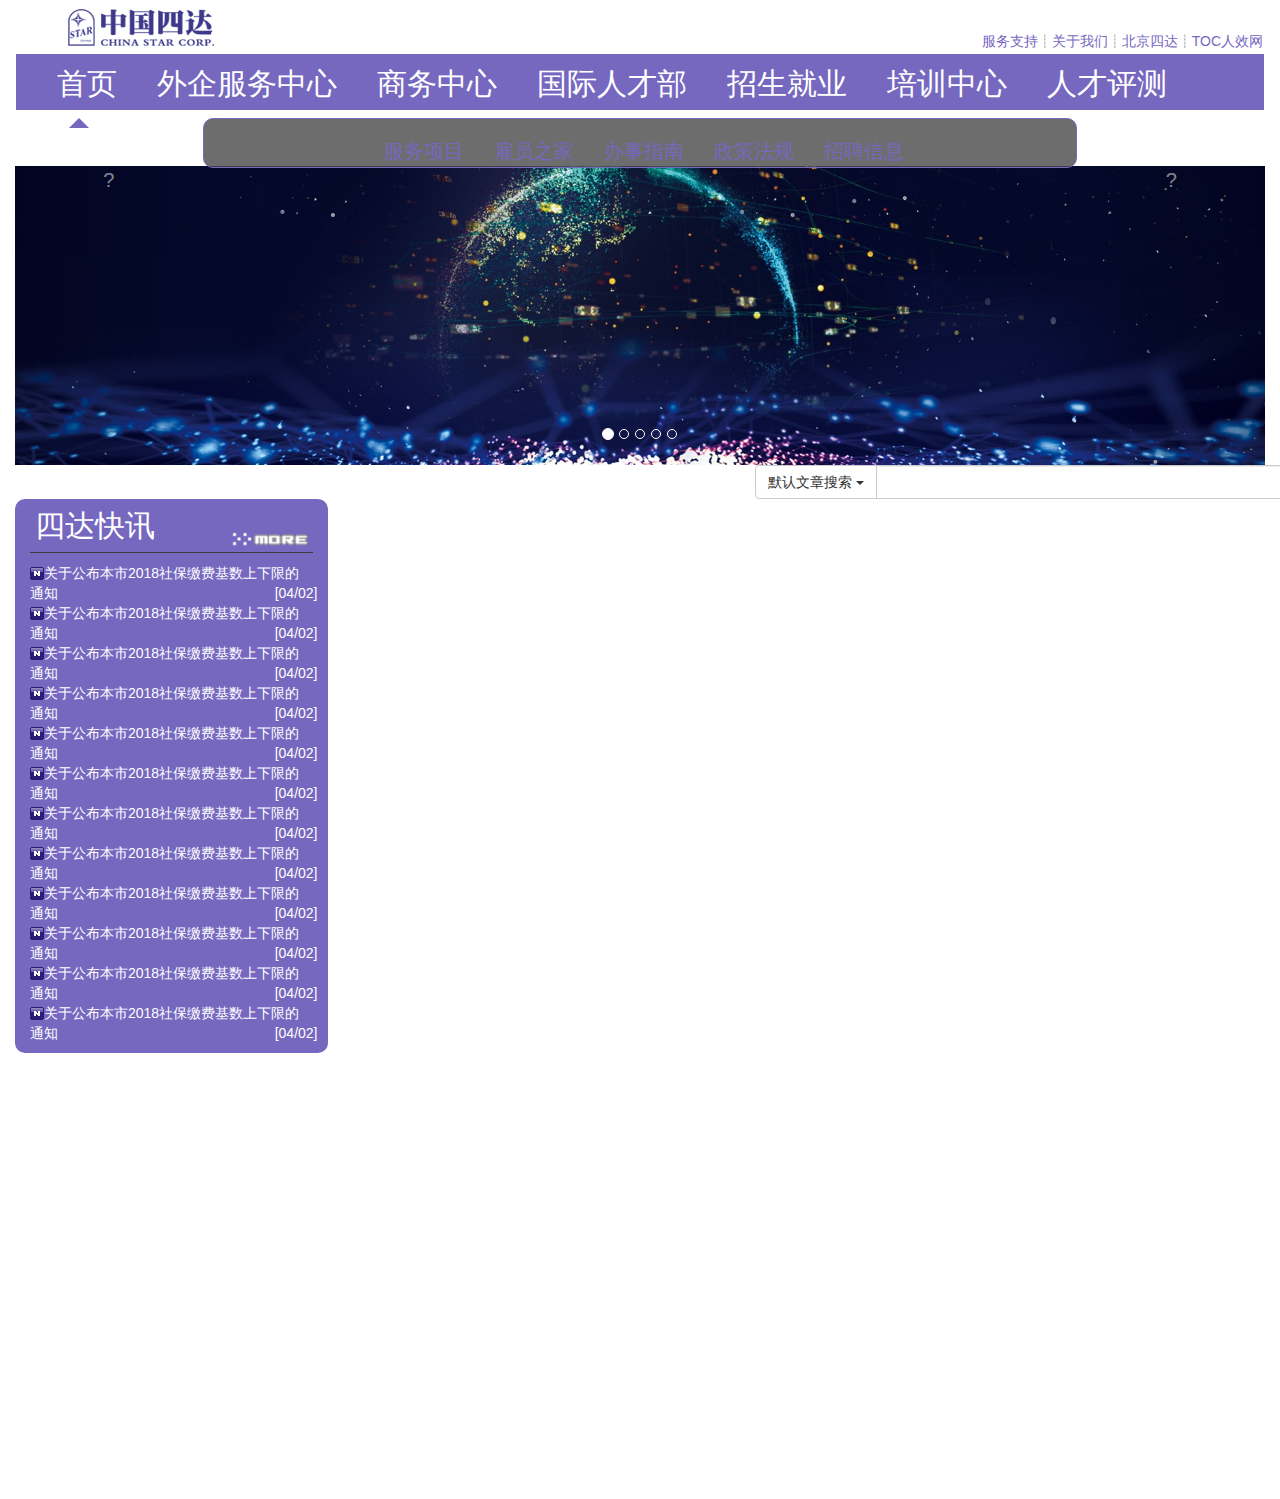
<file: sida/test.html>
<!DOCTYPE html>
<html lang="en">
<head>
        <title>�й��Ĵ��www.chstar.com.cn</title>
        <meta name="keywords" content="����,�������,������Դ">
        <meta http-equiv="Content-Type" content="text/html; charset=GBK">
        <meta name="robots" content="index, follow">
        <meta name="googlebot" content="index, follow">
        <meta name="baiduspider" content="index, follow">
        <meta property="wb:webmaster" content="452d3609b9ea52f2">
        <meta property="qc:admins" content="153033120760567656375" />
        <meta name="viewport" content="width=device-width, initial-scale=1">
        <link href="css/bootstrap.min.css" rel="stylesheet">
        <link  type="text/css" media="all" href="./css/main.css" rel="stylesheet">
        <link  type="text/css" media="all" href="./css/headstyle.css" rel="stylesheet">
</head>
<body>
<!--��վ����ͷ��-->
<div class="container-fluid">
    <div  class="pageHead "  id="page-h">
        <!--<div  class="pageHead navbar-fixed-top"  id="page-h">-->
        <div class="titbar">
            <div class="logoBox">
                <a href="/" class="logo"><img src="./img/logo.gif" alt="�й��Ĵ�"></a>
            </div>
            <div class="linkBox">
                <a href="mailto:it@chstar.com.cn">����֧��</a>��<a href="http://www.chstar.com.cn/html/aboutus.htm">��������</a>��<a href="http://www.chinastar1.com/" target="_blank">�����Ĵ�</a>��<a href="http://www.tocrenxiao.com/" target="_blank">TOC��Ч��</a>
            </div>
        </div>
        <div class="navbar">
                <div class="navigation-up" id="navigation-up">
                        <ul>
                            <li class="choosing"><h2><a  href="/">��ҳ</a></h2></li>
                            <li><h2><a href="/">�����������</a></h2></li>
                            <li><h2><a href="/">��������</a></h2></li>
                            <li><h2><a href="/">�����˲Ų�</a></h2></li>
                            <li><h2><a href="/">������ҵ</a></h2></li>
                            <li><h2><a href="/">��ѵ����</a></h2></li>
                            <li><h2><a href="//" target="_blank">�˲�����</a></h2></li>
                            <li ><h2><a href="/" target="_blank">��̳����</a></h2></li>
                        </ul>
                 </div>
                 <div class="navigation-down" id="navigation-down" >
                     <div  style="display:none";></div>
                     <div class="mod"  style="display:block">
                         <ul id="list1">
                            <li><a href="/">������Ŀ</a></li>
                            <li><a href="/">��Ա֮��</a></li>
                            <li><a href="">����ָ��</a></li>
                            <li><a href="">���߷���</a></li>
                            <li><a href="">��Ƹ��Ϣ</a></li>
                        </ul>
                     </div>
                     <div class="mod" style="display:none">
                         <ul  id="list2">
                             <li><a href="/">���Ž���</a></li>
                             <li><a href="/">��������</a></li>
                             <li><a href="/">��ҵ������ѯ</a></li>
                             <li><a href="/">��������</a></li>
                             <li><a href="/">�������񿼲켰���ɷ�����ѵ</a></li>
                        </ul>
                     </div>
                     <div class="mod" style="display:none">
                         <ul  id="list3">
                             <li><a href="/">������ּ</a></li>
                             <li><a href="/">��Ƹ��ְ</a></li>
                             <li><a href="/">��������</a></li>
                             <li><a href="/">��������</a></li>
                             <li><a href="/">�������񿼲켰���ɷ�����ѵ</a></li>
                         </ul>
                     </div>
                     <div  style="display:none"></div>
                     <div   style="display:none"></div>
                     <div   style="display:none"></div>
                     <div  style="display:none"></div>

                </div>
            </div>

        </div>
    <!--��վ����ͷ������-->

    <div class="mainBanner">
<div class="row">
            <div class="col-md-12">
                <div id="carouselMenu" class="carousel slide">
                    <ol class="carousel-indicators">
                        <li data-target="#carouselMenu" data-slide-to="0" class="active"></li>
                        <li data-target="#carouselMenu" data-slide-to="1" ></li>
                        <li data-target="#carouselMenu" data-slide-to="2" ></li>
                        <li data-target="#carouselMenu" data-slide-to="3" ></li>
                        <li data-target="#carouselMenu" data-slide-to="4" ></li>

                    </ol>
                    <div class="carousel-inner">
                        <div class="item active"><img src="img/1548985307571892.jpg" alt=""/></div>
                        <div class="item"><img src="img/1548985307571892.jpg"  alt=""/></div>
                        <div class="item"><img src="img/1548985307571892.jpg"  alt=""/></div>
                        <div class="item"><img src="img/1548985307571892.jpg"  alt=""/></div>
                        <div class="item"><img src="img/1548985307571892.jpg"  alt=""/></div>
                    </div>
                    <a class="carousel-control left" href="#carouselMenu" data-slide="prev">?</a>
                    <a class="carousel-control right" href="#carouselMenu" data-slide="next">?</a>
                </div>
            </div>
        </div>
    </div>

    <div class="searchBox">
        <form class="bs-example bs-example-form" role="form">
            <div class="row">
                <div class="col-lg-6 serCon">
                    <div class="input-group">
                        <div class="input-group-btn">
                            <button type="button" class="btn btn-default dropdown-toggle" data-toggle="dropdown">
                               Ĭ����������
                                <span class="caret"></span>
                            </button>
                            <ul class="dropdown-menu">
                                <li><a href="#">���±�������</a></li>
                                <li><a href="#">����ȫ������</a></li>
                            </ul>

                        </div><!-- /btn-group -->
                        <input type="text" class="form-control">
                        <span class="input-group-addon" >go</span>

                    </div><!-- /input-group -->
                </div><!-- /.col-lg-6 --><br>
            </div><!-- /.row -->
        </form>
    </div>
    <div class="newsBox col-md-3">
        <div class="newsTit">
            <h2>�Ĵ��Ѷ</h2>
            <div class="moreTip"><a href="second.html"><img src="./img/more1.gif" height="18px"></a></div>

        </div>

        <ul>
            <li><img src="./img/side_jianxu_title2.gif" alt=""><a href="http://www.chstar.com.cn/html/jx/2018/0402/745.html">���ڹ�������2018�籣�ɷѻ��������޵�֪ͨ</a> <span class="infoDate">[04/02]</span></li>
            <li><img src="./img/side_jianxu_title2.gif" alt=""><a href="http://www.chstar.com.cn/html/jx/2018/0402/745.html">���ڹ�������2018�籣�ɷѻ��������޵�֪ͨ </a><span class="infoDate">[04/02]</span></li>
            <li><img src="./img/side_jianxu_title2.gif" alt=""><a href="http://www.chstar.com.cn/html/jx/2018/0402/745.html">���ڹ�������2018�籣�ɷѻ��������޵�֪ͨ </a><span class="infoDate">[04/02]</span></li>
            <li><img src="./img/side_jianxu_title2.gif" alt=""><a href="http://www.chstar.com.cn/html/jx/2018/0402/745.html">���ڹ�������2018�籣�ɷѻ��������޵�֪ͨ</a> <span class="infoDate">[04/02]</span></li>
            <li><img src="./img/side_jianxu_title2.gif" alt=""><a href="http://www.chstar.com.cn/html/jx/2018/0402/745.html">���ڹ�������2018�籣�ɷѻ��������޵�֪ͨ </a><span class="infoDate">[04/02]</span></li>
            <li><img src="./img/side_jianxu_title2.gif" alt=""><a href="http://www.chstar.com.cn/html/jx/2018/0402/745.html">���ڹ�������2018�籣�ɷѻ��������޵�֪ͨ </a><span class="infoDate">[04/02]</span></li>
            <li><img src="./img/side_jianxu_title2.gif" alt=""><a href="http://www.chstar.com.cn/html/jx/2018/0402/745.html">���ڹ�������2018�籣�ɷѻ��������޵�֪ͨ</a> <span class="infoDate">[04/02]</span></li>
            <li><img src="./img/side_jianxu_title2.gif" alt=""><a href="http://www.chstar.com.cn/html/jx/2018/0402/745.html">���ڹ�������2018�籣�ɷѻ��������޵�֪ͨ</a> <span class="infoDate">[04/02]</span></li>
            <li><img src="./img/side_jianxu_title2.gif" alt=""><a href="http://www.chstar.com.cn/html/jx/2018/0402/745.html">���ڹ�������2018�籣�ɷѻ��������޵�֪ͨ </a><span class="infoDate">[04/02]</span></li>
            <li><img src="./img/side_jianxu_title2.gif" alt=""><a href="http://www.chstar.com.cn/html/jx/2018/0402/745.html">���ڹ�������2018�籣�ɷѻ��������޵�֪ͨ</a> <span class="infoDate">[04/02]</span></li>
            <li><img src="./img/side_jianxu_title2.gif" alt=""><a href="http://www.chstar.com.cn/html/jx/2018/0402/745.html">���ڹ�������2018�籣�ɷѻ��������޵�֪ͨ </a><span class="infoDate">[04/02]</span></li>
            <li><img src="./img/side_jianxu_title2.gif" alt=""><a href="http://www.chstar.com.cn/html/jx/2018/0402/745.html">���ڹ�������2018�籣�ɷѻ��������޵�֪ͨ </a><span class="infoDate">[04/02]</span></li>
        </ul>
        
    </div>
    <div class="space"></div>


</div>
    <!-- jQuery (necessary for Bootstrap's JavaScript plugins) -->
    <script src="js/jquery.min.js"></script>
    <!-- Include all compiled plugins (below), or include individual files as needed -->
    <script src="js/bootstrap.min.js"></script>
    <script src="js/fenye.js"></script>
<script src="js/head.js"></script>
<script>
<script>
    $(function(){
    /*
    * intervalΪÿ���ֲ���֮����л�ʱ��
    * wrap�����Ƿ�ѭ���ֲ�
    *
    * */
    $("#carouselMenu").carousel({
        interval: 5000,
        wrap: true
    });
})</script>
    </body>
</html>
</file>
<file: css/style.css>
html,
body {
    font-size: 100%;
    font-family: 'Open Sans', sans-serif;
}

p {
    margin: 0;
    font-size: 14px;
}

h1,
h2,
h3,
h4,
h5,
h6 {
    font-family: 'Oswald', sans-serif;
    font-weight: 100;
    margin: 0;
}

ul,
label {
    margin: 0;
    padding: 0;
}

body a:hover {
    text-decoration: none;
}

/*-- header --*/

.navbar-default {
    background: none;
    border: none;
}

.navbar {
    margin-bottom: 0;
    border-radius: 0;
}

.navbar-brand {
    height: 55px;
    padding: 10px;
    font-size: 1em;
    line-height: .9em;
    margin: 0.44em 0 0;
}

.navbar-default .navbar-brand {
    color: #212121;
}

.navbar-default .navbar-brand:hover,
.navbar-default .navbar-brand:focus {
    color: #212121;
}

.navbar-default .navbar-nav > li > a {
    color: #999;
}

.navbar-nav > li > a {
    font-size: 14px;
    text-transform: uppercase;
    padding: 1em;
}

.navbar-nav {
    margin: 0 0 0 7em;
}

.navbar-default .navbar-nav > .active > a,
.navbar-default .navbar-nav > .active > a:hover,
.navbar-default .navbar-nav > .active > a:focus {
    color: #6BC676;
    background-color: transparent;
}

.navbar-default .navbar-nav > li > a:hover,
.navbar-default .navbar-nav > li > a:focus {
    color: #6BC676;
    background-color: transparent;
}

/*-- nav-hover-effect --*/

.menu__list {
    position: relative;
    -webkit-flex-wrap: inherit;
    flex-wrap: inherit;
    list-style: none;
}

.menu__item {
    display: block;
    margin: 1em 0;
}

.menu__link {
    cursor: pointer;
    -webkit-user-select: none;
    -moz-user-select: none;
    -ms-user-select: none;
    user-select: none;
    -webkit-touch-callout: none;
    -khtml-user-select: none;
    -webkit-tap-highlight-color: rgba(0, 0, 0, 0);
}

.menu__link:hover,
.menu__link:focus {
    outline: none;
}

/* Francisco */

.menu--francisco .menu__item {
    margin: 0 1.5em;
}

.menu--francisco .menu__link {
    position: relative;
    overflow: hidden;
    height: 6em;
    padding: 3em 0 1em;
    text-align: center;
    color: #b5b5b5;
    -webkit-transition: color 0.3s;
    transition: color 0.3s;
}

.menu--francisco .menu__link:hover,
.menu--francisco .menu__link:focus {
    color: #929292;
}

.menu--francisco .menu__item--current .menu__link {
    color: #6BC676;
}

.menu--francisco .menu__link::before {
    content: '';
    position: absolute;
    bottom: 0;
    left: 0;
    width: 100%;
    height: 3px;
    opacity: 0;
    background: #6BC676;
    -webkit-transform: translate3d(0, -3em, 0);
    transform: translate3d(0, -3em, 0);
    -webkit-transition: -webkit-transform 0s 0.3s, opacity 0.2s;
    transition: transform 0s 0.3s, opacity 0.2s;
}

.menu--francisco .menu__item--current .menu__link::before,
.menu--francisco .menu__link:hover::before {
    opacity: 1;
    -webkit-transform: translate3d(0, 0, 0);
    transform: translate3d(0, 0, 0);
    -webkit-transition: -webkit-transform 0.5s, opacity 0.1s;
    transition: transform 0.5s, opacity 0.1s;
    -webkit-transition-timing-function: cubic-bezier(0.4, 0, 0.2, 1);
    transition-timing-function: cubic-bezier(0.4, 0, 0.2, 1);
}

.menu--francisco .menu__helper {
    display: block;
    pointer-events: none;
}

.menu--francisco .menu__item--current .menu__helper,
.menu__link:hover .menu__helper {
    -webkit-animation: anim-francisco 0.3s forwards;
    animation: anim-francisco 0.3s forwards;
}

@-webkit-keyframes anim-francisco {
    50% {
        opacity: 0;
        -webkit-transform: translate3d(0, 100%, 0);
        transform: translate3d(0, 100%, 0);
    }

    51% {
        opacity: 0;
        -webkit-transform: translate3d(0, -100%, 0);
        transform: translate3d(0, -100%, 0);
    }

    100% {
        opacity: 1;
        -webkit-transform: translate3d(0, 0, 0);
        transform: translate3d(0, 0, 0);
    }
}

@keyframes anim-francisco {
    50% {
        opacity: 0;
        -webkit-transform: translate3d(0, 100%, 0);
        transform: translate3d(0, 100%, 0);
    }

    51% {
        opacity: 0;
        -webkit-transform: translate3d(0, -100%, 0);
        transform: translate3d(0, -100%, 0);
    }

    100% {
        opacity: 1;
        -webkit-transform: translate3d(0, 0, 0);
        transform: translate3d(0, 0, 0);
    }
}

/*-- //nav-hover-effect --*/

/*-- w3layouts --*/

#bs-example-navbar-collapse-1 .login {
    float: right;
    height: 6em;
    padding: 3em 0 1em;
    font-size: 14px;

}

#bs-example-navbar-collapse-1 .login .username1 {
    padding: 0.1em 0.5em;
    border-right: 1px dotted #ccc;
    background-color: #6bc676;
    color: #fff;
    border: 1px solid #fff;
    border-radius: 12%;


}

#bs-example-navbar-collapse-1 .login .exit {
    padding-left: 0.5em;
    color: #999；
}

/*-- //header --*/

/*-- banner --*/

.banner-info {
    width: 70%;
    margin: 18em auto 0;
    text-align: center;
}

.banner-info h3 {
    font-size: 2em;
    color: #fff;
    text-transform: capitalize;
    letter-spacing: 5px;
}

.banner-info p {
    color: #fff;
    margin: 1em auto 3em;
    line-height: 1.8em;
}

.more a {
    padding: 10px 30px;
    color: #fff;
    font-size: 14px;
    text-decoration: none;
}

.more a:hover {
    /*-- agileits --*/
    color: #6BC676;
}

/* Shutter In Vertical */

.hvr-shutter-in-vertical {
    display: inline-block;
    vertical-align: middle;
    -webkit-transform: translateZ(0);
    transform: translateZ(0);
    box-shadow: 0 0 1px rgba(0, 0, 0, 0);
    -webkit-backface-visibility: hidden;
    backface-visibility: hidden;
    -moz-osx-font-smoothing: grayscale;
    position: relative;
    background: #fff;
    -webkit-transition-property: color;
    transition-property: color;
    -webkit-transition-duration: 0.3s;
    transition-duration: 0.3s;
}

.hvr-shutter-in-vertical:before {
    content: "";
    position: absolute;
    z-index: -1;
    top: 0;
    bottom: 0;
    left: 0;
    right: 0;
    background: #6BC676;
    -webkit-transform: scaleY(1);
    transform: scaleY(1);
    -webkit-transform-origin: 50%;
    transform-origin: 50%;
    -webkit-transition-property: transform;
    transition-property: transform;
    -webkit-transition-duration: 0.3s;
    transition-duration: 0.3s;
    -webkit-transition-timing-function: ease-out;
    transition-timing-function: ease-out;
}

.hvr-shutter-in-vertical1 {
    background: #212121;
}

.hvr-shutter-in-vertical:hover,
.hvr-shutter-in-vertical:focus,
.hvr-shutter-in-vertical:active {
    color: white;
}

.hvr-shutter-in-vertical:hover:before,
.hvr-shutter-in-vertical:focus:before,
.hvr-shutter-in-vertical:active:before,
.pricing-plans-grid1:hover .hvr-shutter-in-vertical1:before {
    -webkit-transform: scaleY(0);
    transform: scaleY(0);
}

/*-- w3layouts --*/

/*-- //banner --*/

/*-- services --*/

.services,
.testimonials,
.about,
.equipment,
.pricing-plans,
.typo,
.gallery,
.mail,
.single {
    padding: 5em 0;
}

.services h3,
.testimonials h3,
.about h3,
.equipment h3,
.pricing-plans h3,
h3.title,
.gallery h3,
.mail h3 {
    font-size: 2.5em;
    color: #212121;
    text-align: center;
    position: relative;
    padding-bottom: .5em;
    letter-spacing: 3px;
}

.services h3:after,
.testimonials h3:after,
.about h3:after,
.gallery h3:after,
.mail h3:after,
.equipment h3:after,
.pricing-plans h3:after,
h3.title:after {
    content: '';
    background: #999;
    width: 30%;
    height: 1px;
    position: absolute;
    bottom: 0%;
    left: 35%;
}

.services h3:before,
.testimonials h3:before,
.about h3:before,
.gallery h3:before,
.mail h3:before,
.equipment h3:before,
.pricing-plans h3:before,
h3.title:before {
    content: '';
    background: #6BC676;
    width: 10%;
    height: 3px;
    position: absolute;
    bottom: -2%;
    right: 44.9%;
}

p.qui {
    text-align: center;
    color: #999;
    line-height: 1.8em;
    margin: 1em 0 0 !important;
    font-weight: 500 !important;
}

.services-grids {
    margin: 4em 0 0;
}

.services-grids-left {
    border-right: 1px solid #999;
}

.services-grids-left-grids {
    padding-right: 5em;
}

.services-grids-left-grid h4 {
    text-transform: capitalize;
    /*-- agileits --*/
    font-size: 1.5em;
    color: #6BC676;
    line-height: 1.8em;
}

.services-grids-left-grid {
    text-align: right;
}

.services-grids-left-grid p {
    color: #999;
    line-height: 1.8em;
    margin: 1em 0 0 0;
}

.services-grids-left-grid h5 {
    font-size: 14px;
    color: #999;
    margin: 0 0 0.5em;
}

.services-grids-left-grid1 {
    position: relative;
}

.services-grids-left-grid1-pos {
    position: absolute;
    top: 0%;
    left: 110.5%;
}

.services-grids-left-grid2-pos {
    position: absolute;
    top: 0%;
    left: -31.5%;
}

.services-grids-left-grid3-pos {
    position: absolute;
    top: 58%;
    left: 110%;
}

.services-grids-left-grid1-pos span {
    background: url(../images/img-sp.png) no-repeat 0px 0px;
    display: block;
    width: 100px;
    height: 100px;
    padding: .5em;
    border: 1px solid #999;
    border-radius: 50%;
    -webkit-border-radius: 50%;
    -moz-border-radius: 50%;
    -o-border-radius: 50%;
    -ms-border-radius: 50%;
}

.services-grids-left-grid2-pos span {
    background: url(../images/img-sp.png) no-repeat -113px 0px;
    display: block;
    width: 100px;
    height: 100px;
    padding: .5em;
    border: 1px solid #999;
    border-radius: 50%;
    -webkit-border-radius: 50%;
    -moz-border-radius: 50%;
    -o-border-radius: 50%;
    -ms-border-radius: 50%;
}

.services-grids-left-grid3-pos span {
    background: url(../images/img-sp.png) no-repeat -243px 0px;
    display: block;
    width: 100px;
    height: 100px;
    padding: .5em;
    border: 1px solid #999;
    border-radius: 50%;
    -webkit-border-radius: 50%;
    -moz-border-radius: 50%;
    -o-border-radius: 50%;
    -ms-border-radius: 50%;
}

.services-grids-right-grid {
    text-align: left !important;
}

.services-grids-right-grids {
    padding: 12em 0 0 5em;
}

.services-grids-left-grid1:nth-child(2) {
    padding: 20em 0 5em;
}

.service-grids-bottom {
    padding: 2em;
    border: 1px solid #999;
    width: 70%;
    margin: 0 auto;
}

.service-grids-bottom h2 {
    font-size: 1.3em;
    color: #999;
    line-height: 1.8em;
    position: relative;
    padding-left: 3em;
    font-family: 'Open Sans', sans-serif;
    font-weight: 500;
}

.service-grids-bottom h2:before {
    background: url(../images/img-sp.png) no-repeat -6px -118px;
    display: block;
    width: 32px;
    height: 32px;
    position: absolute;
    top: 0%;
    left: 0%;
    content: '';
}

/*-- //services --*/

/*-- services-bottom --*/

.services-bottom {
    background: url(../images/1.jpg) no-repeat 0px 0px;
    background-size: cover;
    -webkit-background-size: cover;
    -moz-background-size: cover;
    -o-background-size: cover;
    -ms-background-size: cover;
    min-height: 400px;
    padding: 4em 0 0;
}

.services-bottom-left {
    text-align: center;
}

.services-bottom-left h3 {
    font-size: 2.5em;
    color: #fff;
    margin: 1em 0;
}

.services-bottom-left p {
    font-size: 2em;
    color: #fff;
}

.services-bottom-left i {
    font-size: 2em;
    color: #fff;
    padding: 1em;
    border: 1px solid;
    cursor: pointer;
    top: 0;
}

.services-bottom-left:hover .services-bottom-left-grid i {
    color: #6BC676;
    border: 1px solid;
}

/* Shutter In Horizontal */

.hvr-shutter-in-horizontal {
    display: inline-block;
    vertical-align: middle;
    -webkit-transform: translateZ(0);
    transform: translateZ(0);
    box-shadow: 0 0 1px rgba(0, 0, 0, 0);
    -webkit-backface-visibility: hidden;
    backface-visibility: hidden;
    -moz-osx-font-smoothing: grayscale;
    position: relative;
    background: #fff;
    -webkit-transition-property: color;
    transition-property: color;
    -webkit-transition-duration: 0.3s;
    transition-duration: 0.3s;
}

.hvr-shutter-in-horizontal:before {
    content: "";
    position: absolute;
    z-index: -1;
    top: 0;
    bottom: 0;
    left: 0;
    right: 0;
    background: #6BC676;
    -webkit-transform: scaleX(1);
    transform: scaleX(1);
    -webkit-transform-origin: 50%;
    transform-origin: 50%;
    -webkit-transition-property: transform;
    transition-property: transform;
    -webkit-transition-duration: 0.3s;
    transition-duration: 0.3s;
    -webkit-transition-timing-function: ease-out;
    transition-timing-function: ease-out;
}

.hvr-shutter-in-horizontal:hover,
.hvr-shutter-in-horizontal:focus,
.hvr-shutter-in-horizontal:active {
    color: white;
}

.hvr-shutter-in-horizontal:hover:before,
.hvr-shutter-in-horizontal:focus:before,
.hvr-shutter-in-horizontal:active:before,
.services-bottom-left:hover .hvr-shutter-in-horizontal:before {
    -webkit-transform: scaleX(0);
    transform: scaleX(0);
}

/*-- //services-bottom --*/

/*-- footer --*/

.footer {
    padding: 4em 0;
    background: #212121;
}

.footer-grid h3 {
    font-size: 1.5em;
    color: #fff;
    padding-bottom: .7em;
    position: relative;
    margin-bottom: 1em;
}

.footer-grid h3:after {
    content: '';
    background: #fff;
    width: 20%;
    height: 2px;
    position: absolute;
    bottom: 0%;
    left: 0%;
}

.footer-grid p {
    color: #999;
    line-height: 1.8em;
    margin: 0 0 1em;
}

ul.footer-grid-list li {
    font-size: 14px;
    color: #999;
    line-height: 1.8em;
    padding-left: 2.5em;
    background: url(../images/img-sp.png) no-repeat -193px -124px;
    list-style-type: none;
}

ul.footer-grid-list li:nth-child(2) {
    margin: 2em 0 0;
}

ul.footer-grid-list li a {
    color: #6BC676;
    text-decoration: none;
}

ul.footer-grid-list li a:hover {
    color: #fff;
}

ul.footer-grid-list li span {
    display: block;
    color: #fff;
    margin: .5em 0 0;
}

.footer-grids {
    padding-bottom: 2em;
    border-bottom: 1px solid #494949;
    margin-bottom: 2em;
}

.footer-grids1-left {
    float: left;
}

.footer-grids1-left ul li {
    display: inline-block;
    margin-right: 2em;
}

.footer-grids1-left ul li a {
    color: #999;
    font-size: 14px;
    text-decoration: none;
}

.footer-grids1-left ul li.active a,
.footer-grids1-left ul li a:hover {
    color: #fff;
}

.footer-grids1-right p {
    color: #999;
    line-height: 1.8em;
}

.footer-grids1-right {
    float: right;
}

.footer-grids1-right p a {
    color: #fff;
    text-decoration: none;
}

.footer-grids1-right p a:hover {
    color: #6BC676;
}

/*-- //footer --*/

/*-- to-top --*/

#toTop {
    display: none;
    text-decoration: none;
    position: fixed;
    bottom: 20px;
    right: 2%;
    overflow: hidden;
    z-index: 999;
    width: 32px;
    height: 32px;
    border: none;
    text-indent: 100%;
    background: url(../images/arrow.png) no-repeat 0px 0px;
}

#toTopHover {
    width: 32px;
    height: 32px;
    display: block;
    overflow: hidden;
    float: right;
    opacity: 0;
    -moz-opacity: 0;
    filter: alpha(opacity=0);
}

/*-- //to-top --*/

/*-- 家居控制 --*/

/*-- banner1 --*/

.banner1 {
    background: url(../images/banner.jpg) no-repeat 0px 0px;
    background-size: cover;
    -webkit-background-size: cover;
    -moz-background-size: cover;
    -o-background-size: cover;
    -ms-background-size: cover;
    min-height: 240px;
    padding: 6em 0 0;
    text-align: center;
    width: 100%;
}

.banner1 h2 {
    font-size: 2em;
    color: #fff;
    margin: 0 0 2em;
}

.banner1 h2 a {
    color: #fff;
    text-decoration: none;
}

.banner1 h2 span {
    color: #6BC676;
}

/*-- //banner1 --*/

/*-- equipment --*/

.equipment {
    background: #fff;
}

.equipment-grids {
    margin: 3em 0 0;
}

.equipment-grid {
    text-align: center;
    vertical-align: middle;
}

.equipment-grid h4 {
    font-size: 1em;
    color: #6BC676;
    margin: 1em 0;
}

.equipment-grids p {
    width: 65%;
    margin: 3em auto 0;
    text-align: center;
    line-height: 1.8em;
    color: #999;
}

.equipment-grid .img-responsive {

    width: 130px;
    background-color: #eee;
    box-shadow: 2px 1px 2px #999;
    margin: 0 auto;
    padding: .4em;

}

.equipment-grid .img-responsive,
.hid,
.hid .close-btn,
.set-btn {
    border-radius: 50%;
    -webkit-border-radius: 50%;
    -moz-border-radius: 50%;
    -o-border-radius: 50%;
    -ms-border-radius: 50%;
}

/*
.hid{display: none;
     }
*/

.hid {
    display: block;
    width: 20em;
    padding: 4em;
    margin-left: -10em;
    color: #fff;
    line-height: 25px;
    background-color: rgba(0, 0, 0, 0.5);
    position: absolute;
    left: 50%;
    top: 75%;
    border-radius: 10%;
    -webkit-border-radius: 10%;
    -moz-border-radius: 10%;
    -o-border-radius: 10%;
    -ms-border-radius: 10%;
    z-index: 9999;
}

.hid ul li {
    height: 50px;
}

.bg_con {
    float: right;

    width: 50px;
    height: 25px;

}

.bg_con input.theHelper {
    display: none;
}

.bg_con label {
    position: relative;
    display: block;
    padding: 1px;
    border-radius: 26px;
    height: 22px;
    background-color: #FFF;
    cursor: pointer;
    vertical-align: top;
    -webkit-user-select: none;
    -webkit-transition: all 0.3s ease;
}

div.bg_con label:before {
    content: '';
    display: block;
    border-radius: 26px;
    height: 22px;
    background-color: #CCC;
    -webkit-transform: scale(1, 1);
    -webkit-transition: all 0.3s ease;
}

div.bg_con label:after {
    content: '';
    position: absolute;
    top: 50%;
    left: 50%;
    width: 22px;
    height: 22px;
    margin-top: -11px;
    margin-left: -11px;
    display: block;
    border-radius: 100%;
    background-color: #FFF;
    box-shadow: 1px 1px 1px 1px rgba(0, 0, 0, 0.08);
    -webkit-transform: translateX(-13px);
    -webkit-transition: all 0.3s ease;
}

input.theHelper:checked ~ label:after {
    -webkit-transform: translateX(13px);
}

input.theHelper:checked ~ label:before {
    background-color: #4cda64;
}

.hid .close-btn {
    background-image: url(../images/guanbi.png);
    height: 64px;
    width: 64px;
    float: left;
}

.hid .close-btn:hover {
    background: url(../images/guanbi2.png);

}

.hid .set-btn {
    width: 64px;
    height: 64px;
    margin-left: 120px;
    background-image: url(../images/set1.png);

    background-size: 100%;


}

.hid .set-btn:hover {
    width: 64px;
    height: 64px;

    background-image: url(../images/set2.png);

    background-size: 100%;


}

input[type=range] {
    -webkit-appearance: none;
    width: 200px;
    border-radius: 10px;
    /*这个属性设置使填充进度条时的图形为圆角*/
    background: -webkit-linear-gradient(#059CFA, #059CFA) no-repeat;
    background-size: 0% 100%;
}

input[type=range]::-webkit-slider-thumb {
    -webkit-appearance: none;
}

input[type=range]::-webkit-slider-runnable-track {
    height: 15px;
    border-radius: 10px;
    /*将轨道设为圆角的*/
    box-shadow: 0 1px 1px #def3f8, inset 0 .125em .125em #0d1112;
    /*轨道内置阴影效果*/
}

input[type=range]:focus {
    outline: none;
}

input[type=range]::-webkit-slider-thumb {
    -webkit-appearance: none;
    height: 25px;
    width: 25px;
    margin-top: -5px;
    /*使滑块超出轨道部分的偏移量相等*/
    background: #4cda64;
    border-radius: 50%;
    /*外观设置为圆形*/
    border: solid 0.125em rgba(205, 224, 230, 0.5);
    /*设置边框*/
    box-shadow: 0 .125em .125em #3b4547;
    /*添加底部阴影*/
}

input[type=range]::-moz-range-progress {
    background: linear-gradient(to right, #059CFA, white 100%, white);
    height: 13px;
    border-radius: 10px;
}

input[type=range] {
    -webkit-appearance: none;
    width: 200px;
    border-radius: 10px;
}

input[type=range]::-ms-track {
    height: 25px;
    border-radius: 10px;
    box-shadow: 0 1px 1px #def3f8, inset 0 .125em .125em #0d1112;
    border-color: transparent;
    /*去除原有边框*/
    color: transparent;
    /*去除轨道内的竖线*/
}

input[type=range]::-ms-thumb {
    border: solid 0.125em rgba(205, 224, 230, 0.5);
    height: 25px;
    width: 25px;
    border-radius: 50%;
    background: #ffffff;
    margin-top: -5px;
    box-shadow: 0 .125em .125em #3b4547;
}

input[type=range]::-ms-fill-lower {
    /*进度条已填充的部分*/
    height: 22px;
    border-radius: 10px;
    background: linear-gradient(to right, #059CFA, white 100%, white);
}

input[type=range]::-ms-fill-upper {
    /*进度条未填充的部分*/
    height: 22px;
    border-radius: 10px;
    background: #ffffff;
}

input[type=range]:focus::-ms-fill-lower {
    background: linear-gradient(to right, #059CFA, white 100%, white);
    background: linear-gradient(#059CFA, #059CFA) no-repeat;
}

input[type=range]:focus::-ms-fill-upper {
    background: #ffffff;
    background: linear-gradient(#059CFA, #059CFA) no-repeat;
}

.temperature a,
.monitor a {
    color: #fff;
    background-color: #4cda64;
    line-height: 24px;
    display: block;
    width: 120px;
    text-align: center;

    border-radius: 20px;
    -webkit-border-radius: 20px;
    -moz-border-radius: 20px;
    -o-border-radius: 20px;
    -ms-border-radius: 20px;

    font-size: 14px;
}

/*-- //equipment --*/

/*-- gallery --*/
.tabContainer{width: 100%;
    height:500px;
    overflow: hidden;

}

.tab_header_group {
    list-style: none;
    width: 20em;
    box-shadow: 3px 4px 5px #999;
    list-style: none;
    width: 20em;
    background-color: rgba(0,0,0,0.5);
    border-radius: 20px;
    -webkit-border-radius: 20px;
    -moz-border-radius: 20px;
    -o-border-radius: 20px;
    -ms-border-radius: 20px;
}

.tab_header {
    padding-left: 1.5em;
    line-height: 3em;
    font-family: '微软雅黑';
    border-bottom: 1px solid #ccc;
}



.tab_header:hover,.tab_header_group .active {
    background-color: #4cda64;
    box-shadow: inset 2px 1px 2px 1px #666;
    border: none;
    color: #fff;
}

.tab_body {
    margin-top: 1px;
    display: none;
}

.tab_body_group .active {
    display: block;
}






/*-- //gallery --*/

/*-- mail --*/

.mail-grids {
    margin: 3em 0;
}

.mail-grid-left input[type="text"],
.mail-grid-left input[type="email"],
.mail-grid-left textarea {
    outline: none;
    border: 1px solid #E4E4E4;
    background: #f5f5f5;
    font-size: 14px;
    color: #212121;
    padding: 10px;
    width: 100%;
}

.mail-grid-left input[type="email"] {
    margin: 1em 0;
}

.mail-grid-left textarea {
    min-height: 200px;
    margin: 1em 0 .8em;
}

.mail-grid-left input[type="submit"] {
    outline: none;
    border: none;
    background: #212121;
    font-size: 1em;
    color: #fff;
    padding: 10px 0;
    width: 30%;
}

.mail-grid-left input[type="submit"]:hover {
    background: #6BC676;
}

.mail-grid-right1 {
    padding: 2em;
    background: #62B06B;
    text-align: center;
}

.mail-grid-right1 img {
    margin: 0 auto;
    padding: .5em;
    border: 1px dotted #212121;
    border-radius: 100%;
    -webkit-border-radius: 100%;
    -moz-border-radius: 100%;
    -o-border-radius: 100%;
    -ms-border-radius: 100%;
}

.mail-grid-right1 h4 {
    font-size: 1em;
    color: #212121;
    margin: 1em 0;
    text-transform: uppercase;
}

.mail-grid-right1 h4 span {
    display: block;
    text-transform: capitalize;
    font-size: .8em;
    color: #FFFFFF;
    margin: .5em 0 0;
    font-weight: 500;
    font-family: 'Open Sans', sans-serif;
}

.mail-grid-right1 ul.phone-mail li {
    list-style-type: none;
    margin-bottom: 1em;
    font-size: 14px;
    color: #FFFFFF;
}

.mail-grid-right1 ul.phone-mail li a {
    color: #FFFFFF;
    text-decoration: none;
}

.mail-grid-right1 ul.phone-mail li a:hover {
    color: #212121;
}

.mail-grid-right1 ul li i {
    left: -.5em;
}

ul.phone-mail {
    margin: 0 0 2em;
}

.mail iframe {
    width: 100%;
    min-height: 300px;
    padding: 0 1em;
}

/*-- //mail --*/

/*-- single --*/

.single-grid-left-grid1 {
    padding: 2em;
    background: #f5f5f5;
}

.single-grid-left-grid1-left {
    float: left;
}

.single-grid-left-grid1-left h3 {
    font-size: 1em;
    color: #212121;
    text-transform: uppercase;
}

.single-grid-left-grid1-left h3 span {
    display: block;
    font-size: 2em;
    color: #6BC676;
}

.single-grid-left-grid1-right h4 {
    text-transform: capitalize;
    font-size: 2em;
    letter-spacing: 1px;
    margin: 0;
}

.single-grid-left-grid1-right {
    float: right;
}

.single-grid-left-grid1-right p {
    color: #999;
    line-height: 1.8em;
    line-height: 1.8em;
}

p.fugiat {
    margin: 2em 0;
    color: #999;
    line-height: 1.8em;
}

.single-grid-left-grid1 ul {
    padding: 1em 0;
    border-top: 1px solid #999;
    border-bottom: 1px solid #999;
}

.single-grid-left-grid1 ul li {
    font-size: 14px;
    color: #999;
    margin-left: 1em;
    margin-right: 2em;
    list-style-type: none;
    display: inline-block;
}

.single-grid-left-grid1 ul li a {
    color: #999;
    text-decoration: none;
}

.single-grid-left-grid1 ul li a span,
.single-grid-left-grid1 ul li span {
    color: #6BC676;
    left: -.5em;
}

.single-grid-left-grid1 ul li a:hover {
    color: #6BC676;
}

.popular-posts {
    margin: 6em 0 3em;
}

.popular-posts h3,
.author h3,
.leave-reply h3 {
    font-size: 2em;
    color: #212121;
    margin: 0 0 1em;
    letter-spacing: 1px;
}

.popular-posts-grid {
    padding-left: 0;
}

.popular-posts-grid1 {
    padding: .5em .5em 1em;
    background: #f5f5f5;
}

.popular-posts-grid1 h4 a {
    text-decoration: none;
    font-size: 1em;
    color: #6BC676;
    display: block;
    margin: 1em 0 0.5em;
    font-weight: 500;
    text-transform: capitalize;
    line-height: 1.5em;
    font-family: 'Open Sans', sans-serif;
    text-align: center;
}

.popular-posts-grid1 h4 a:hover {
    color: #212121;
}

.popular-posts-grid1 p {
    color: #999;
    line-height: 1.8em;
    text-align: center;
}

.author-grid {
    padding: 2em;
    background: #212121;
}

.author-grid-left {
    float: left;
    width: 20%;
}

.author-grid-left img {
    padding: .5em;
    border: 2px dotted #fff;
    border-radius: 50%;
}

.author-grid-right {
    float: right;
    width: 75%;
}

.author-grid-right h4 {
    font-size: 1em;
    color: #fff;
    letter-spacing: 1px;
    text-transform: uppercase;
}

.author-grid-right h4 span {
    font-size: 14px;
    color: #6BC676;
    font-family: 'Open Sans', sans-serif;
    display: block;
    margin: .5em 0 0;
    text-transform: capitalize;
}

.author-grid-right p {
    color: #999;
    line-height: 1.8em;
    margin: 2em 0 1em;
}

.leave-reply {
    margin: 3em 0 0;
}

.leave-reply input[type="text"],
.leave-reply input[type="email"],
.leave-reply textarea {
    outline: none;
    padding: 10px;
    background: #f5f5f5;
    font-size: 14px;
    color: #212121;
    border: 1px solid #EAEAEA;
    width: 100%;
}

.leave-reply textarea {
    resize: none;
    min-height: 150px;
    margin: 0 0 .8em;
}

.leave-reply input[type="email"] {
    margin: 1em 0;
}

.leave-reply input[type="submit"] {
    outline: none;
    padding: 10px 0;
    background: #6BC676;
    font-size: 1em;
    color: #fff;
    border: none;
    margin: 1em 0 0;
    width: 30%;
}

.leave-reply input[type="submit"]:hover {
    background: #212121;
}

.search1 input[type="text"] {
    border: 1px solid #E7E7E7;
    outline: none;
    width: 100%;
    background: none;
    color: #999;
    padding: 10px;
    margin: 0 0 1em;
    font-size: 14px;
}

.search1 input[type="submit"] {
    background: #6BC676;
    color: #fff;
    font-size: 1em;
    transition: .5s all;
    -webkit-transition: .5s all;
    -o-transition: .5s all;
    -moz-transition: .5s all;
    -ms-transition: .5s all;
    border: none;
    outline: none;
    width: 50%;
    padding: 8px 0;
}

.search1 input[type="submit"]:hover {
    background: #212121;
}

.categories ul li {
    list-style-type: none;
    background: url(../images/img-sp.png) no-repeat -10px -378px;
    display: block;
    padding-left: 3em;
    margin: 1.5em 0;
    color: #999;
    font-size: 14px;
}

.categories ul li a {
    color: #999;
    text-decoration: none;
    letter-spacing: 1px;
}

.categories ul li a:hover {
    color: #6BC676;
}

.categories {
    margin: 5em 0;
}

.related-posts {
    margin-top: 5em;
}

.categories h3,
.related-posts h3,
.search1 h3 {
    color: #212121;
    font-size: 1.5em;
    text-transform: capitalize;
    margin: 0 0 1em;
}

.related-post-left {
    float: left;
    width: 30%;
}

.related-post-right {
    float: right;
    width: 65%;
}

.related-post {
    margin: 2.5em 0;
}

.categories-mid ul li:nth-child(6) {
    margin-bottom: 5em;
}

.related-post-right h4 {
    line-height: 1em;
}

.related-post-right h4 a {
    color: #6BC676;
    font-size: .9em;
    letter-spacing: 1px;
    text-transform: capitalize;
    text-decoration: none;
}

.related-post-right h4 a:hover {
    text-decoration: none;
    color: #000;
}

.related-post-right p {
    color: #999;
    font-style: normal;
    line-height: 1.8em;
    margin: 1em 0;
}

.related-post-right ul li {
    display: inline-block;
    margin: 0 1em 0 0.5em;
    font-size: 14px;
    color: #212121;
}

.related-post-right ul li span {
    left: -.5em;
    color: #6BC676;
}

/*-- //single --*/

/*-----start-responsive-design------*/

@media (max-width:1440px) {
    .banner-info {
        margin: 13em auto 0;
    }
}

@media (max-width: 1366px) {
    .banner-info {
        margin: 12em auto 0;
    }
}

@media (max-width: 1280px) {
    .services-bottom-left h3 {
        font-size: 2em;
    }
    .services-bottom {
        min-height: 360px;
        padding: 3.5em 0 0;
    }
}

@media (max-width: 1080px) {
    .navbar-nav {
        margin: 0 0 0 3em;
    }
    .menu--francisco .menu__item {
        margin: 0 1em;
    }
    .banner-info {
        margin: 9em auto 0;
        width: 80%;
    }
    .banner-info h3 {
        font-size: 1.9em;
    }
    .single-grid-left-grid1-right h4 {
        font-size: 1.6em;
    }
    .services,
    .testimonials,
    .about,
    .equipment,
    .pricing-plans,
    .typo,
    .gallery,
    .mail,
    .single {
        padding: 4em 0;
    }
    .services-grids-left-grid1-pos,
    .services-grids-left-grid3-pos {
        left: 113%;
    }
    .services-grids-left-grid2-pos {
        left: -40.5%;
    }
    .service-grids-bottom {
        width: 80%;
    }
    .nav-tabs {
        width: 45%;
    }
    .tabcontent-grids {
        padding: 1em 0 0;
    }
    .tabcontent-grids p {
        width: 80%;
    }
    .popular-posts-grid1 h4 a {
        font-size: .9em;
    }
    .related-post-right {
        width: 67%;
    }
    .related-post-right ul li span {
        left: -.2em;
    }
    .related-post-right ul li {
        margin: 0 0em 0 0.2em;
    }
    .pa_italic i,
    .collapsed span {
        left: 34em;
    }
    .textbox.textbox1 {
        top: 34px;
        left: 38px;
    }
    .textbox1 h4 {
        margin: 2em 0 .5em !important;
    }
    .gallery-grid .textbox {
        width: 65.4%;
        height: 67%;
        top: 34px;
        left: 70px;
    }
}

@media (max-width:991px) {
    .phone {
        padding-left: 1em;
    }
    .menu--francisco .menu__item {
        margin: 0 0.5em;
    }
    .navbar-nav {
        margin: 0 0 0 1em;
    }
    .navbar-brand {
        height: 45px;
        font-size: .7em;
    }
    .menu--francisco .menu__item {
        margin: 0 0.3em;
    }
    .menu--francisco .menu__link {
        height: 4.9em;
        padding: 2em 0 1em;
    }
    .phone {
        margin: 0.5em 0 0;
    }
    .banner-info h3 {
        font-size: 1.6em;
    }
    .services h3,
    .testimonials h3,
    .about h3,
    .equipment h3,
    .pricing-plans h3,
    h3.title,
    .gallery h3,
    .mail h3 {
        font-size: 2em;
    }
    .services-grids-left-grid1-pos,
    .services-grids-left-grid3-pos {
        left: 107.5%;
    }
    .services-grids-left-grid1:nth-child(2) {
        padding: 5em 0;
    }
    .services-grids-right-grid {
        text-align: right !important;
    }
    .services-grids-right {
        padding-right: 0;
    }
    .services-grids-right-grids {
        padding: 0em 5em 5em 0;
        border-right: 1px solid #999;
    }
    .services-grids-left-grid2-pos {
        left: 104.5%;
    }
    .services-grids-left-grid3-pos {
        top: 30%;
    }
    .service-grids-bottom {
        width: 100%;
    }
    .services-bottom-left {
        float: left;
        width: 25%;
    }
    .nav-tabs {
        width: 60%;
    }
    .tabcontent-grids {
        padding: 0;
    }
    .tabcontent-grids p {
        width: 100%;
    }
    .footer-grid {
        float: left;
        width: 33.33%;
    }
    .footer {
        padding: 3em 0;
    }
    .footer-grid input[type="submit"] {
        width: 100%;
    }
    .footer-grids1-left ul li {
        margin-right: 0.5em;
    }
    .popular-posts-grid {
        float: left;
        width: 33.33%;
    }
    .popular-posts h3,
    .author h3,
    .leave-reply h3 {
        font-size: 1.8em;
    }
    .single-grid-right {
        margin: 3em 0 0;
    }
    .categories {
        margin: 3em 0;
    }
    .related-posts {
        margin-top: 3em;
    }
    .related-post-right ul li {
        margin: 0 2em 0 0.2em;
    }
    .related-post-right {
        margin: 4em 0 0;
    }
    .pa_italic i,
    .collapsed span {
        left: 54em;
    }
    .about-grids-right {
        margin: 3em 0 0;
    }
    .equipment-grid {
        float: left;
        width: 33.33%;
    }
    .equipment-grids p {
        width: 80%;
        margin: 2em auto 0;
    }
    .pricing-plans-grid {
        float: left;
        width: 33.33%;
        padding-left: 0;
    }
    .pricing-plans-grid1 ul {
        padding: 2em 1em 1em;
    }
    .banner1 {
        min-height: 200px;
        padding: 5em 0 0;
    }
    .textbox h4 {
        font-size: .8em;
    }
    .textbox p {
        font-size: 8px;
    }
    .textbox.textbox1 {
        top: 26px;
        left: 31px;
        width: 63%;
    }
    .textbox1 h4 {
        margin: 1em 0 .5em !important;
    }
    .gallery-grid .textbox {
        width: 64.7%;
        top: 26px;
        left: 55px;
    }
    .textbox h4 {
        margin: 2.5em 0 .5em;
    }
    .mail-grid-right {
        margin: 3em 0 0;
    }
}

@media (max-width:800px) {
    .banner-info {
        margin: 5em auto 0;
        width: 80%;
    }
    .more a {
        padding: 8px 20px;
    }
    .services-grids-left,
    .services-grids-right {
        margin-right: 4em;
    }
    .services-grids-left-grid1-pos,
    .services-grids-left-grid3-pos {
        left: 108.5%;
    }
    .services-grids-left-grid2-pos {
        left: 105.5%;
    }
    .services-bottom-left h3 {
        font-size: 1.8em;
    }
    .services-bottom-left p {
        font-size: 1.6em;
    }
    .services-bottom-left i {
        font-size: 1.5em;
    }
    .services-bottom {
        min-height: 290px;
        padding: 2.5em 0 0;
    }
    .services h3:after,
    .testimonials h3:after,
    .about h3:after,
    .gallery h3:after,
    .mail h3:after,
    .equipment h3:after,
    .pricing-plans h3:after,
    h3.title:after {
        width: 40%;
        left: 30%;
    }
    .services h3:before,
    .testimonials h3:before,
    .about h3:before,
    .gallery h3:before,
    .mail h3:before,
    .equipment h3:before,
    .pricing-plans h3:before,
    h3.title:before {
        width: 20%;
        right: 40%;
    }
}

@media (max-width:768px) {
    .banner-info p {
        margin: 1em auto 2em;
    }
    .services,
    .testimonials,
    .about,
    .equipment,
    .pricing-plans,
    .typo,
    .gallery,
    .mail,
    .single {
        padding: 3em 0;
    }
    .mail iframe {
        min-height: 250px;
    }
    ul.phone-mail {
        margin: 0 0 1em;
    }
}

@media (max-width:767px) {
    .navbar-brand {
        margin: .5em 0;
    }
    .navbar-default .navbar-toggle {
        border-color: #212121;
    }
    .navbar-default .navbar-toggle .icon-bar {
        background-color: #212121;
    }
    .navbar-default .navbar-toggle:hover,
    .navbar-default .navbar-toggle:focus {
        background-color: transparent;
    }
    .navbar-toggle {
        margin: 1.3em 0 0;
    }
    .navbar-default .navbar-collapse,
    .navbar-default .navbar-form {
        border: none;
    }
    .navbar-collapse {
        padding: 0;
        box-shadow: none;
    }
    .navbar-nav {
        margin: 0;
        background: #212121;
        padding: 0 0 1em;
    }
    .phone {
        margin: 0;
        background: #212121;
        float: none;
        text-align: center;
        padding: 0 0 1em;
    }
    .phone p span {
        color: #fff;
        padding-left: 4.5em;
    }
    .menu--francisco .menu__link {
        height: 3.5em;
        padding: 1em 0 1em;
    }
    .menu--francisco .menu__link::before {
        height: 1px;
    }
}

@media (max-width:667px) {
    .banner-info {
        margin: 2.5em auto 0;
    }
}

@media (max-width:640px) {
    .banner-info {
        width: 95%;
        margin: 3em auto 0;
    }
    .services-grids-left-grid1-pos,
    .services-grids-left-grid3-pos {
        left: 111%;
    }
    .services-grids-left-grid h4 {
        font-size: 1.2em;
    }
    .services-grids-left-grid2-pos {
        left: 107.5%;
    }
    div#myTabContent {
        padding: 2em 0 0;
    }
    .footer-grid {
        float: none;
        width: 100%;
    }
    .footer-grid:nth-child(2) {
        margin: 2em 0;
    }
    .footer-grid h3 {
        font-size: 1.3em;
    }
    .footer-grid h3:after {
        width: 10%;
    }
    .footer-grids1-left,
    .footer-grids1-right {
        float: none;
        text-align: center;
    }
    .footer-grids1-left ul li {
        margin-right: 1.5em;
    }
    .footer-grids {
        margin-bottom: 1.5em;
    }
    .footer-grids1-right p {
        margin: 1em 0 0;
    }
    .banner1 h2 {
        font-size: 1.5em;
    }
    .banner1 {
        min-height: 150px;
        padding: 3.5em 0 0;
    }
    .popular-posts h3,
    .author h3,
    .leave-reply h3 {
        font-size: 1.5em;
    }
    .related-post-right {
        margin: 2.5em 0 0;
    }
    .pa_italic i,
    .collapsed span {
        left: 43em;
    }
    .pricing-plans-grid {
        float: none;
        width: 60%;
        margin: 0 auto;
    }
    .pricing-plans-grid:nth-child(2) {
        margin: 2em auto;
    }
    .gallery-grid,
    .gallery-grid-left {
        float: none;
        width: 60%;
        margin: 0 auto;
    }
    .gallery-grids a img {
        padding: 0 0 .5em;
    }
    .gallery-grid .textbox {
        width: 66.7%;
        top: 33px;
        left: 59px;
        height: 64.5%;
    }
    .textbox p {
        font-size: 9px;
    }
    .textbox h4 {
        font-size: 1em;
    }
    .textbox.textbox1 {
        top: 68px;
        left: 59px;
        width: 66.5%;
        height: 65%;
    }
    .textbox1 h4 {
        margin: 7em 0 .5em !important;
    }
}

@media (max-width:600px) {
    .banner-info h3 {
        font-size: 1.4em;
    }
    .banner-info {
        margin: 3.5em auto 0;
        width: 100%;
    }
    .banner-info h3 {
        font-size: 1.2em;
        letter-spacing: 3px;
    }
    .banner-info p {
        margin: 1em auto 1em;
    }
    .more a {
        padding: 5px 15px;
    }
}

@media (max-width:480px) {
    .banner-info {
        margin: 2em auto 0;
    }
    .services h3,
    .testimonials h3,
    .about h3,
    .equipment h3,
    .pricing-plans h3,
    h3.title,
    .gallery h3,
    .mail h3 {
        font-size: 1.7em;
    }
    .services,
    .testimonials,
    .about,
    .equipment,
    .pricing-plans,
    .typo,
    .gallery,
    .mail,
    .single {
        padding: 2em 0;
    }
    .services-grids {
        margin: 3em 0 0;
    }
    .services-grids-left-grid h4 {
        font-size: 1em;
    }
    .services-grids-left-grid h5 {
        font-size: 13px;
    }
    .services-grids-left-grids {
        padding-right: 4em;
    }
    .services-grids-left-grid1:nth-child(2) {
        padding: 3em 0;
    }
    .services-grids-left-grid3-pos {
        top: 20%;
    }
    .services-grids-left-grid2-pos {
        left: 111.5%;
    }
    .services-grids-right-grids {
        padding: 0em 5em 3em 0;
    }
    .service-grids-bottom h2 {
        font-size: 1.1em;
    }
    .service-grids-bottom {
        padding: 1.5em;
    }
    .services-bottom-left h3 {
        font-size: 1.5em;
    }
    .services-bottom-left p {
        font-size: 1.3em;
    }
    .services-bottom-left h3 {
        margin: .5em 0 1em;
    }
    .services-bottom-left i {
        font-size: 1em;
    }
    .services-bottom {
        min-height: 225px;
    }
    .nav-tabs {
        width: 90%;
    }
    .testimonials-grids,
    .equipment-grids,
    .pricing-plans-grids {
        margin: 2em 0 0;
    }
    .pricing-plans-grid {
        width: 70%;
    }
    .about-grids {
        margin: 1.5em 0 0;
    }
    .about-grids-left h4 {
        font-size: 1em;
    }
    .pa_italic i,
    .collapsed span {
        left: 34em;
    }
    .equipment-grid {
        float: none;
        width: 60%;
        margin: 0 auto;
    }
    .equipment-grid:nth-child(2) {
        margin: 2em auto;
    }
    .equipment-grids p {
        width: 100%;
        margin: 1em auto 0;
    }
    .single-grid-left-grid1-left h3 span {
        font-size: 1.2em;
    }
    .single-grid-left-grid1-right h4 {
        font-size: 1em;
    }
    p.fugiat {
        margin: 1em 0;
    }
    .single-grid-left-grid1 ul li {
        margin-right: 0.4em;
    }
    .popular-posts h3,
    .author h3,
    .leave-reply h3,
    .categories h3,
    .related-posts h3,
    .search1 h3 {
        font-size: 1.3em;
    }
    .popular-posts-grid {
        float: none;
        width: 75%;
        margin: 0 auto;
    }
    .popular-posts-grid:nth-child(2) {
        margin: 2em auto;
    }
    .author-grid {
        padding: 1.5em;
    }
    .categories {
        margin: 2em 0;
    }
    .related-posts {
        margin-top: 2em;
    }
    .related-post-right {
        margin: 0;
    }
    .gallery-grid,
    .gallery-grid-left {
        width: 80%;
    }
    .textbox.textbox1 {
        top: 66px;
        height: 65.5%;
    }
    .mail-grids {
        margin: 2em 0;
    }
    .mail-grid-right {
        margin: 2em 0 0;
    }
    .mail iframe {
        min-height: 200px;
    }
    .gallery-grids1:nth-child(2) {
        margin: 0;
    }
    .mail-grid-left input[type="submit"] {
        width: 100%;
    }
}

@media (max-width:414px) {
    .banner-info h3 {
        font-size: 1.1em;
        letter-spacing: 1px;
    }
    .banner-info {
        margin: 1.5em auto 0;
    }
    .services h3,
    .testimonials h3,
    .about h3,
    .equipment h3,
    .pricing-plans h3,
    h3.title,
    .gallery h3,
    .mail h3 {
        font-size: 1.5em;
    }
    .services h3:after,
    .testimonials h3:after,
    .about h3:after,
    .gallery h3:after,
    .mail h3:after,
    .equipment h3:after,
    .pricing-plans h3:after,
    h3.title:after {
        width: 60%;
        left: 20%;
    }
    .services h3:before,
    .testimonials h3:before,
    .about h3:before,
    .gallery h3:before,
    .mail h3:before,
    .equipment h3:before,
    .pricing-plans h3:before,
    h3.title:before {
        width: 36%;
        right: 33%;
    }
    .services-grids-left-grid1-pos,
    .services-grids-left-grid3-pos {
        left: 115%;
    }
    .services-grids-left-grid2-pos {
        left: 114.5%;
    }
    .services-bottom-left {
        width: 50%;
    }
    .services-bottom-left:nth-child(2) {
        margin: 0 0 2em;
    }
    .services-bottom {
        min-height: 420px;
    }
    .services-bottom-left i {
        font-size: 1.3em;
    }
    .footer-grids1-left ul li {
        margin-right: 0.5em;
    }
    .single-grid-left,
    .single-grid-right {
        padding: 0;
    }
    .single-grid-left-grid1 {
        padding: 1.5em;
    }
    .popular-posts-grid {
        width: 90%;
    }
    .author-grid-right p {
        margin: 1em 0 1em;
    }
    .leave-reply input[type="submit"] {
        width: 100%;
    }
    .related-post {
        margin: 1.5em 0;
    }
    .about-grids-left {
        padding: 0;
    }
    .pa_italic i,
    .collapsed span {
        left: 30em;
    }
    .navbar-nav {
        padding: 0;
    }
    .pricing-plans-grid {
        width: 90%;
    }
    .gallery-grid,
    .gallery-grid-left {
        width: 96%;
    }
    .mail-grid-left,
    .mail iframe {
        padding: 0;
    }
    .mail-grid-left input[type="submit"] {
        padding: 10px 0;
        font-size: 14px;
    }
    .footer {
        padding: 2em 0;
    }
}

@media (max-width: 384px) {
    p {
        font-size: 13px;
    }
    .banner-info h3 {
        font-size: 1em;
        letter-spacing: 0;
    }
    .banner-info {
        margin: 1em auto 0;
    }
    .nav-tabs {
        width: 100%;
    }
    .nav-tabs {
        width: 100%;
    }
    .banner1 h2 {
        font-size: 1.2em;
    }
    .banner1 {
        min-height: 100px;
        padding: 2.5em 0 0;
    }
    .author-grid-left {
        width: 30%;
    }
    .author-grid-right {
        width: 65%;
    }
    .related-post-right p {
        margin: 1em 0 .5em;
    }
    .related-post-right ul li {
        margin: 0 1em 0 0.2em;
    }
    .pa_italic i,
    .collapsed span {
        left: 28em;
    }
    .pa_italic i,
    .collapsed span {
        left: 28em;
    }
    .gallery-grid,
    .gallery-grid-left {
        width: 100%;
    }
}

@media (max-width:375px) {
    .banner-info p {
        font-size: 12px;
    }
    .more a {
        font-size: 13px;
    }
    .services-grids {
        margin: 2em 0 0;
    }
    .services-grids-left-grid1-pos span {
        background: url(../images/img-sp.png) no-repeat 0px 0px;
        background-size: 515%;
        width: 80px;
        height: 80px;
    }
    .services-grids-left,
    .services-grids-right {
        margin-right: 3em;
    }
    .services-grids-left-grid3-pos span {
        background: url(../images/img-sp.png) no-repeat -195px 0px;
        width: 80px;
        height: 80px;
        background-size: 515%;
    }
    .services-grids-left-grid1-pos,
    .services-grids-left-grid3-pos {
        left: 103%;
    }
    .services-grids-left-grid2-pos span {
        background: url(../images/img-sp.png) no-repeat -90px 0px;
        background-size: 515%;
        width: 80px;
        height: 80px;
    }
    .services-grids-left-grid2-pos {
        left: 103.5%;
    }
    .services-grids-right-grids {
        padding: 0em 3em 3em 0;
    }
    .services-grids-left-grids {
        padding-right: 2em;
    }
    .navbar-nav > li > a {
        font-size: 13px;
    }
    .single-grid-left-grid1-left,
    .single-grid-left-grid1-right {
        float: none;
    }
    .single-grid-left-grid1-right {
        margin: 1em 0 0;
    }
    .single-grid-left-grid1-left h3 span {
        display: inline-block;
    }
    .popular-posts-grid {
        width: 100%;
    }
    .leave-reply input[type="submit"] {
        font-size: 14px;
    }
    .gallery-grid .textbox {
        top: 30px;
        left: 55px;
    }
    .textbox h4 {
        margin: 2em 0 .5em;
    }
    .textbox.textbox1 {
        top: 62px;
        height: 65.5%;
        left: 54.5px;
    }
}

@media (max-width: 320px) {
    .banner-info h3 {
        font-size: 1em;
        margin-bottom: 0;
    }
    .banner-info p {
        margin: 0em auto .5em;
    }
    .banner-info {
        margin: 0.5em auto 0;
    }
    .services-grids-left {
        padding-left: 0;
    }
    .services-grids-left-grid1:nth-child(2) {
        padding: 2em 0;
    }
    .services-grids-left-grid3-pos {
        top: 11%;
    }
    .service-grids-bottom {
        padding: 1em;
    }
    .service-grids-bottom h2 {
        font-size: 1em;
    }
    .nav-tabs > li > a {
        padding: 10px;
    }
    .nav-tabs > li.active:after {
        bottom: -100%;
    }
    .footer-grids1-left ul li a,
    .footer-grid input[type="email"],
    .mail-grid-right1 ul.phone-mail li,
    .mail-grid-left input[type="text"],
    .mail-grid-left input[type="email"],
    .mail-grid-left textarea,
    .pricing-plans-grid1 ul li,
    .panel_text,
    ul.footer-grid-list li,
    .categories ul li,
    .single-grid-left-grid1 ul li,
    .leave-reply input[type="text"],
    .leave-reply input[type="email"],
    .leave-reply textarea,
    .search1 input[type="text"] {
        font-size: 13px;
    }
    .footer-grid input[type="submit"] {
        font-size: 14px;
        padding: 10px 0;
    }
    .footer-grid {
        padding: 0;
    }
    .mail-grid-right {
        padding: 0;
    }
    .about-grids-right {
        margin: 2em 0 0;
    }
    .single-grid-left-grid1 {
        padding: 1em;
    }
    .single-grid-left-grid1-right h4 {
        font-size: .9em;
    }
    .search1 input[type="submit"] {
        font-size: 14px;
        width: 100%;
        padding: 10px 0;
    }
    .pricing-plans-grid1 ul {
        padding: 1.5em 1em 1em;
    }
    .related-post-right ul li {
        margin: 0 0 0em .2em;
        font-size: 13px;
    }
    .pa_italic i,
    .collapsed span {
        left: 23em;
    }
    .pricing-plans-grid {
        width: 100%;
        padding: 0;
    }
    .pricing-plans-grid1 h5 {
        font-size: 1.5em;
    }
    .pricing-plans-grid1 h4 {
        font-size: 1.3em;
    }
    .gallery-grids {
        margin: 2em 0 0;
    }
    .gallery-grid .textbox {
        top: 25px;
        left: 45px;
    }
    .textbox h4 {
        margin: 1.5em 0 .5em;
    }
    .textbox.textbox1 {
        top: 53px;
        height: 65%;
        left: 45.5px;
    }
    .textbox1 h4 {
        margin: 5em 0 .5em !important;
    }
    .services-grids-left-grid1-pos,
    .services-grids-left-grid3-pos {
        left: 105%;
    }
}
</file>
<file: css/main.css>
.mainBanner{
    width:100%;
    padding: 0;
    z-index: -11;
    position: relative;
    }
.serCon{margin-left:74rem;}
.newsBox{
    background-color: #7668BF;
    color: #fff;
    overflow: hidden;
    border-radius: 1rem;
    padding-bottom: 1rem;
}
.newsTit{position: relative;
     padding: 1rem 0.5rem;
    margin-bottom: 1rem;
      border-bottom: 1px solid #3c3c3c;
}

 .moreTip{position: absolute;
                right:2px;
                bottom:4px;}

.infoDate{
    position: absolute;
    right:1rem;}
/*占位*/
.newsBox ul li a{color: #fff;}
.space{height:1000px;}



.news{height:100px;
    margin:0 20%;

    border-top:1px solid #000;
}
#pageBox{
    width: 80%;
    position:absolute;
    bottom: 1rem;
    right:-60rem;

}
#pageBox ul{

    list-style-type:none;
}
#pageBox li{
    line-height:40px;
    float:left;
}
.page_btn{
    border-radius:4px;
    border:1px solid #e5e9ef;
    background:#fff;
    margin-right:10px;
    text-align:center;
    width:38px;
    height:38px;
    line-height: 8px;
    margin-top:6px;
    outline:0;
}

.page_btn:hover{
    border:1px solid #4f90fb;
    color:#4f90fb;
}

span.pages_span{
    margin-right:10px;
    width:38px;
    height:38px;
    position:relative;
    top:10px;
}
</file>
<file: css/headstyle.css>
body,ol,ul,h1,h2,h3,h4,h5,h6,p,th,td,dl,dd,form,fieldset,legend,input,textarea,select{margin:0;padding:0}
body{
    font: 12px;"宋体","Arial Narrow",HELVETICA;background:#fff;-webkit-text-size-adjust:100%;}
a{color:#2d374b;text-decoration:none;}
em{font-style:normal;}
li{list-style:none;}
img{border:0;vertical-align:middle;}
table{border-collapse:collapse;border-spacing:0}
p{word-wrap:break-word}

.pageHead{
           position:relitive;z-index:3;
            height: 10.8rem;
            width: 100%;
         }
.pageHead .titbar{ height:5.25rem;
                   position: relative;
                  }
.titbar .logoBox{
        margin-left:5rem;
         width:15.2rem;
         line-height: 5.25rem;
}
.titbar .linkBox
        {
                position: absolute;
               right: 2px;
                bottom: 2px;
         }
.linkBox a{color: #7668BF}

/*导航栏开始*/
.pageHead .navbar{
      width: 100%;
      height: 30rem;
     }
.navbar .navigation-up{
    background-color: #7668BF;
    height:5.6rem;
    margin:0 auto;}

.navigation-up ul{ width: 120.6rem;margin:0 auto;
    }

.navigation-up ul li{
    height:5.6rem;
    line-height:5.6rem;
    padding: 1.3rem 2rem;
    float: left;
}

.navigation-up  a{color:#fff;}
.navigation-up  a:hover{color: lightskyblue; text-decoration:none;}
.choosing:after{
    border-left: 10px solid transparent;
    border-right: 10px solid transparent;
    border-bottom: 10px solid #7668BF;
    content: "";
    position: relative;
    top:-1.8rem;
    left:1.2rem;
    width: 0;

}

.navigation-down{
    width:100%;
    margin-top:0.8rem;

}
.navigation-down .mod{
  background: rgba(72,72,72,0.8);
    border:1px solid #7668BF;
    border-radius: 1rem;
    height:5rem;
    padding:1.8rem 15rem;
    width:70%;
    margin: 0 auto;
    font-size:2rem;
}
#navigation-down a{color:#7668BF;}
.navigation-down li{
 float:left;
    padding-left:3rem;
}
</file>
<file: sida/css/main.css>
.mainBanner{
    width:100%;
    padding: 0;
    z-index: -11;
    position: relative;
    }
.serCon{margin-left:74rem;}
.newsBox{
    background-color: #7668BF;
    color: #fff;
    overflow: hidden;
    border-radius: 1rem;
    padding-bottom: 1rem;
}
.newsTit{position: relative;
     padding: 1rem 0.5rem;
    margin-bottom: 1rem;
      border-bottom: 1px solid #3c3c3c;
}

 .moreTip{position: absolute;
                right:2px;
                bottom:4px;}

.infoDate{
    position: absolute;
    right:1rem;}
/*占位*/
.newsBox ul li a{color: #fff;}
.space{height:1000px;}



.news{height:100px;
    margin:0 20%;

    border-top:1px solid #000;
}
#pageBox{
    width: 80%;
    position:absolute;
    bottom: 1rem;
    right:-60rem;

}
#pageBox ul{

    list-style-type:none;
}
#pageBox li{
    line-height:40px;
    float:left;
}
.page_btn{
    border-radius:4px;
    border:1px solid #e5e9ef;
    background:#fff;
    margin-right:10px;
    text-align:center;
    width:38px;
    height:38px;
    line-height: 8px;
    margin-top:6px;
    outline:0;
}

.page_btn:hover{
    border:1px solid #4f90fb;
    color:#4f90fb;
}

span.pages_span{
    margin-right:10px;
    width:38px;
    height:38px;
    position:relative;
    top:10px;
}
</file>
<file: sida/css/headstyle.css>
body,ol,ul,h1,h2,h3,h4,h5,h6,p,th,td,dl,dd,form,fieldset,legend,input,textarea,select{margin:0;padding:0}
body{
    font: 12px;"宋体","Arial Narrow",HELVETICA;background:#fff;-webkit-text-size-adjust:100%;}
a{color:#2d374b;text-decoration:none;}
em{font-style:normal;}
li{list-style:none;}
img{border:0;vertical-align:middle;}
table{border-collapse:collapse;border-spacing:0}
p{word-wrap:break-word}

.pageHead{
           position:relitive;z-index:3;
            height: 10.8rem;
            width: 100%;
         }
.pageHead .titbar{ height:5.25rem;
                   position: relative;
                  }
.titbar .logoBox{
        margin-left:5rem;
         width:15.2rem;
         line-height: 5.25rem;
}
.titbar .linkBox
        {
                position: absolute;
               right: 2px;
                bottom: 2px;
         }
.linkBox a{color: #7668BF}

/*导航栏开始*/
.pageHead .navbar{
      width: 100%;
      height: 30rem;
     }
.navbar .navigation-up{
    background-color: #7668BF;
    height:5.6rem;
    margin:0 auto;}

.navigation-up ul{ width: 120.6rem;margin:0 auto;
    }

.navigation-up ul li{
    height:5.6rem;
    line-height:5.6rem;
    padding: 1.3rem 2rem;
    float: left;
}

.navigation-up  a{color:#fff;}
.navigation-up  a:hover{color: lightskyblue; text-decoration:none;}
.choosing:after{
    border-left: 10px solid transparent;
    border-right: 10px solid transparent;
    border-bottom: 10px solid #7668BF;
    content: "";
    position: relative;
    top:-1.8rem;
    left:1.2rem;
    width: 0;

}

.navigation-down{
    width:100%;
    margin-top:0.8rem;

}
.navigation-down .mod{
  background: rgba(72,72,72,0.8);
    border:1px solid #7668BF;
    border-radius: 1rem;
    height:5rem;
    padding:1.8rem 15rem;
    width:70%;
    margin: 0 auto;
    font-size:2rem;
}
#navigation-down a{color:#7668BF;}
.navigation-down li{
 float:left;
    padding-left:3rem;
}
</file>
<file: css/simplelightbox.css>
/* line 1, ../sass/simplelightbox.scss */
body.hidden-scroll {
  overflow: hidden;
}

/* line 4, ../sass/simplelightbox.scss */
.sl-overlay {
  position: fixed;
  left: 0;
  right: 0;
  top: 0;
  bottom: 0;
  background: #000;
  opacity: 0.7;
  display: none;
  z-index: 1006;
}

/* line 15, ../sass/simplelightbox.scss */
.sl-wrapper {
  z-index: 1000;
}
/* line 17, ../sass/simplelightbox.scss */
.sl-wrapper button {
  border: 0 none;
  background: transparent;
  font-size: 24px;
  padding: 0;
  cursor: pointer;
}
/* line 23, ../sass/simplelightbox.scss */
.sl-wrapper button:hover {
  opacity: 0.7;
}
/* line 28, ../sass/simplelightbox.scss */
.sl-wrapper .sl-close {
  display: none;
  position: fixed;
  right: 30px;
  top: 30px;
  z-index: 1015;
  color:#fff;
}
/* line 36, ../sass/simplelightbox.scss */
.sl-wrapper .sl-counter {
  display: none;
  position: fixed;
  top: 30px;
  left: 30px;
  z-index: 1015;
}
/* line 44, ../sass/simplelightbox.scss */
.sl-wrapper .sl-navigation {
  width: 100%;
  display: none;
}
/* line 47, ../sass/simplelightbox.scss */
.sl-wrapper .sl-navigation button {
  position: fixed;
  top: 50%;
  margin-top: -10px;
  height: 30px;
  width: 30px;
  line-height: 30px;
  text-align: center;
  display: block;
  z-index: 1015;
  font-family: arial sans-serif;
  color: #fff;
}
/* line 58, ../sass/simplelightbox.scss */
.sl-wrapper .sl-navigation button.sl-next {
  right: 40px;
}
/* line 62, ../sass/simplelightbox.scss */
.sl-wrapper .sl-navigation button.sl-prev {
  left: 40px;
}
/* line 68, ../sass/simplelightbox.scss */
.sl-wrapper .sl-image {
  position: fixed;
  -ms-touch-action: none;
  touch-action: none;
  z-index: 10000;
}
/* line 73, ../sass/simplelightbox.scss */
.sl-wrapper .sl-image img {
  margin: 0;
  padding: 0;
  display: block;
}
/* line 78, ../sass/simplelightbox.scss */
.sl-wrapper .sl-image iframe {
  border: 0 none;
  background: #000;
}
/* line 82, ../sass/simplelightbox.scss */
.sl-wrapper .sl-image .sl-caption {
  display: none;
  padding: 10px;
  color: #fff;
  background: #000;
  opacity: 0.8;
  position: absolute;
  bottom: 0;
  left: 0;
  right: 0;
  font-size: 14px;
}
/* line 93, ../sass/simplelightbox.scss */
.sl-wrapper .sl-image .sl-caption.pos-top {
  bottom: auto;
  top: 0;
}
/* line 98, ../sass/simplelightbox.scss */
.sl-wrapper .sl-image .sl-caption.pos-outside {
  bottom: auto;
}
/* line 103, ../sass/simplelightbox.scss */
.sl-wrapper .sl-image .sl-download {
  display: none;
  position: absolute;
  bottom: 5px;
  right: 5px;
  color: #fff;
  z-index: 1005;
}

/* line 114, ../sass/simplelightbox.scss */
.sl-spinner {
  display: none;
  border: 5px solid #333;
  border-radius: 40px;
  height: 40px;
  left: 50%;
  margin: -20px 0 0 -20px;
  opacity: 0;
  position: fixed;
  top: 50%;
  width: 40px;
  z-index: 1007;
  -webkit-animation: pulsate 1s ease-out infinite;
  -moz-animation: pulsate 1s ease-out infinite;
  -ms-animation: pulsate 1s ease-out infinite;
  -o-animation: pulsate 1s ease-out infinite;
  animation: pulsate 1s ease-out infinite;
}

/* line 133, ../sass/simplelightbox.scss */
.sl-scrollbar-measure {
  position: absolute;
  top: -9999px;
  width: 50px;
  height: 50px;
  overflow: scroll;
}

@-webkit-keyframes pulsate {
  0% {
    transform: scale(0.1);
    opacity: 0.0;
  }
  50% {
    opacity: 1;
  }
  100% {
    transform: scale(1.2);
    opacity: 0;
  }
}
@keyframes pulsate {
  0% {
    transform: scale(0.1);
    opacity: 0.0;
  }
  50% {
    opacity: 1;
  }
  100% {
    transform: scale(1.2);
    opacity: 0;
  }
}
@-moz-keyframes pulsate {
  0% {
    transform: scale(0.1);
    opacity: 0.0;
  }
  50% {
    opacity: 1;
  }
  100% {
    transform: scale(1.2);
    opacity: 0;
  }
}
@-o-keyframes pulsate {
  0% {
    transform: scale(0.1);
    opacity: 0.0;
  }
  50% {
    opacity: 1;
  }
  100% {
    transform: scale(1.2);
    opacity: 0;
  }
}
@-ms-keyframes pulsate {
  0% {
    transform: scale(0.1);
    opacity: 0.0;
  }
  50% {
    opacity: 1;
  }
  100% {
    transform: scale(1.2);
    opacity: 0;
  }
}
@media (max-width:480px){
	.sl-wrapper .sl-navigation button.sl-next {
		right: 0px;
	}
	.sl-wrapper .sl-navigation button.sl-prev {
		left: 0px;
	}
}
@media (max-width:320px){
	.sl-wrapper .sl-image .sl-caption {
		font-size: 13px;
		line-height: 1.8em;
	}
}
</file>
